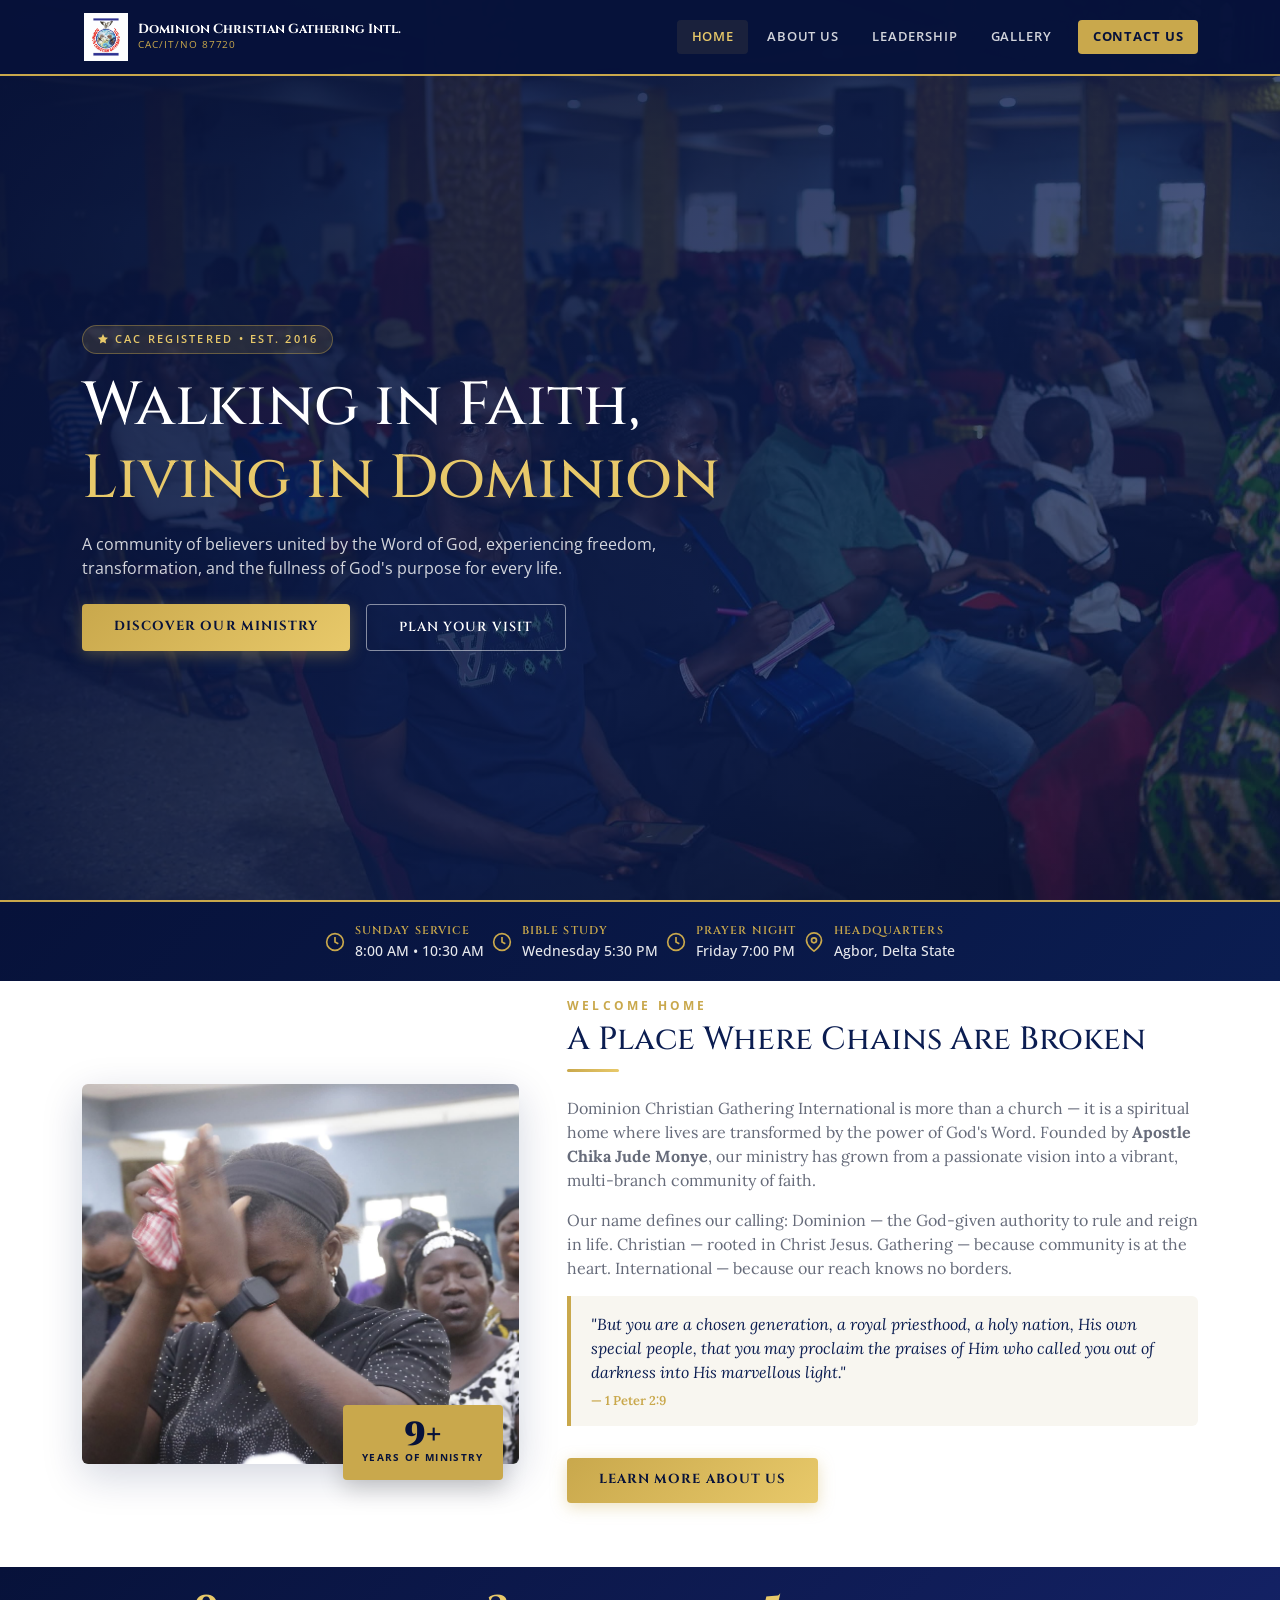
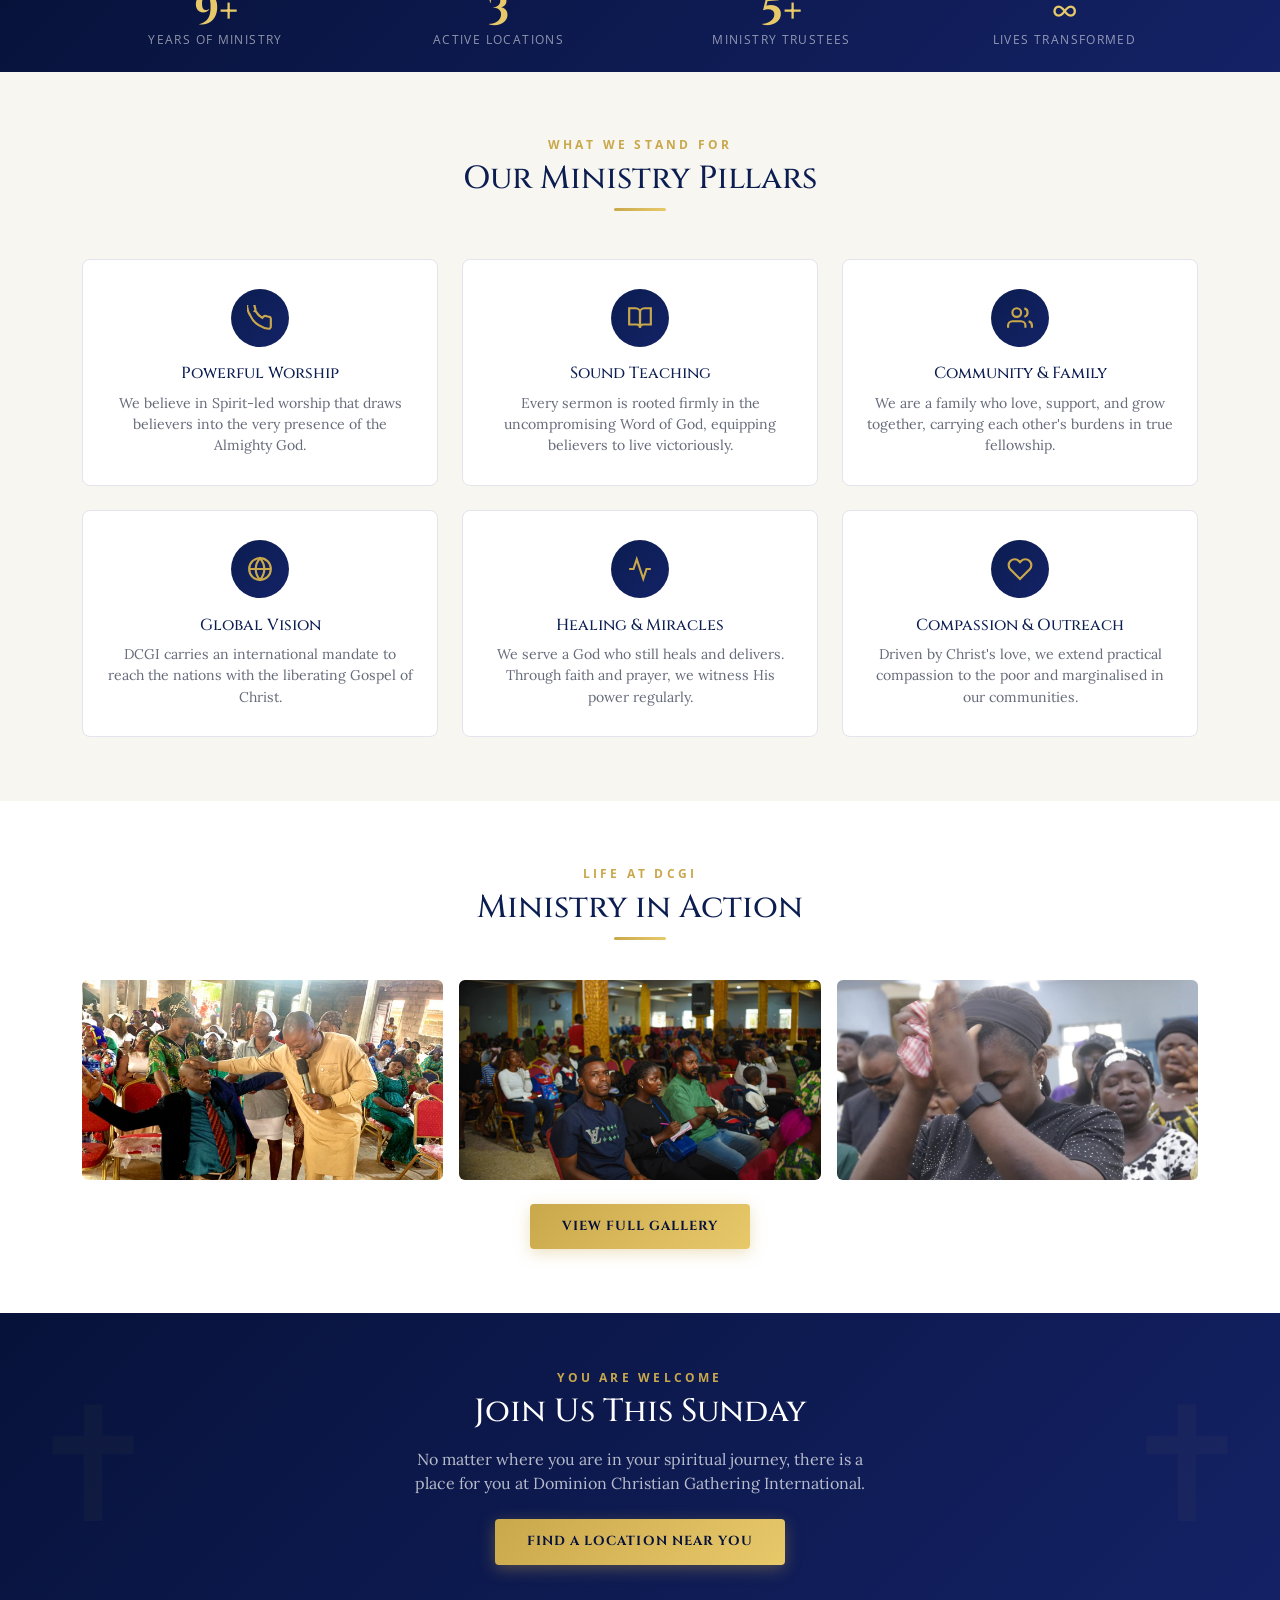
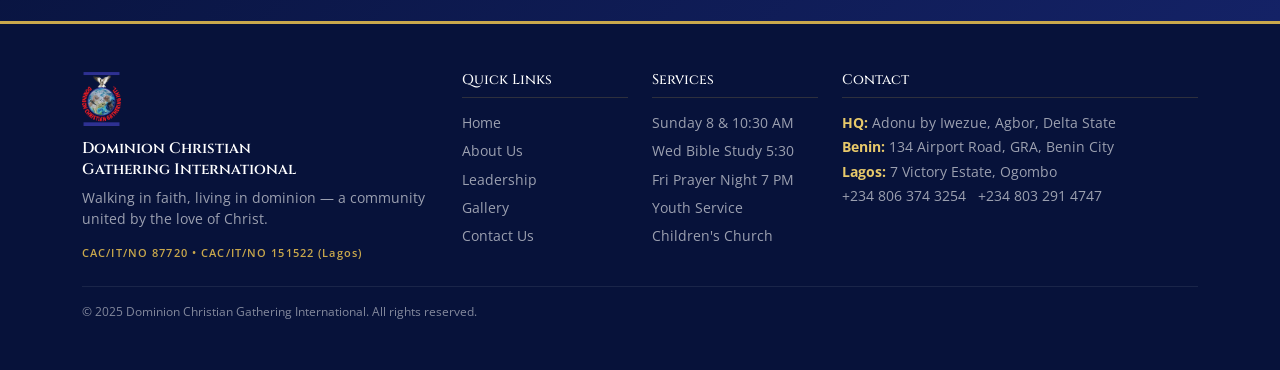
<file: index.html>
<!DOCTYPE html>
<html lang="en">
<head>
  <meta charset="UTF-8"/>
  <meta name="viewport" content="width=device-width, initial-scale=1.0"/>
  <title>Dominion Christian Gathering International</title>
  <meta name="description" content="DCGI — A place of faith, freedom, and divine dominion. CAC/IT/NO 87720."/>
  <link href="https://cdn.jsdelivr.net/npm/bootstrap@5.3.2/dist/css/bootstrap.min.css" rel="stylesheet"/>
  <link rel="stylesheet" href="css/style.css"/>
  <link rel="icon" type="image/jpeg" href="images/logo.jpg"/>
</head>
<body>

<!-- NAVBAR -->
<nav id="navbar" class="navbar navbar-expand-lg fixed-top">
  <div class="container">
    <a class="navbar-brand d-flex align-items-center gap-2" href="index.html">
      <img src="images/logo.jpg" alt="DCGI Logo"/>
      <div>
        <span class="brand-name">Dominion Christian Gathering Intl.</span>
        <span class="brand-tag">CAC/IT/NO 87720</span>
      </div>
    </a>
    <button class="navbar-toggler" type="button" data-bs-toggle="collapse" data-bs-target="#navMenu">
      <span class="navbar-toggler-icon"></span>
    </button>
    <div class="collapse navbar-collapse" id="navMenu">
      <ul class="navbar-nav ms-auto align-items-lg-center gap-lg-1 mt-2 mt-lg-0">
        <li class="nav-item"><a class="nav-link" href="index.html">Home</a></li>
        <li class="nav-item"><a class="nav-link" href="about.html">About Us</a></li>
        <li class="nav-item"><a class="nav-link" href="leadership.html">Leadership</a></li>
        <li class="nav-item"><a class="nav-link" href="gallery.html">Gallery</a></li>
        <li class="nav-item ms-lg-2"><a class="nav-link nav-cta" href="contact.html">Contact Us</a></li>
      </ul>
    </div>
  </div>
</nav>

<!-- HERO -->
<section class="hero-section">
  <div class="container hero-inner py-5">
    <div class="row">
      <div class="col-lg-8 col-xl-7">
        <div class="hero-badge">
          <svg width="12" height="12" fill="currentColor" viewBox="0 0 24 24"><path d="M12 2l3.09 6.26L22 9.27l-5 4.87 1.18 6.88L12 17.77l-6.18 3.25L7 14.14 2 9.27l6.91-1.01L12 2z"/></svg>
          CAC Registered &bull; Est. 2016
        </div>
        <h1 class="mb-3">Walking in Faith,<br/><span>Living in Dominion</span></h1>
        <p class="hero-lead mb-4">A community of believers united by the Word of God, experiencing freedom, transformation, and the fullness of God's purpose for every life.</p>
        <div class="d-flex flex-wrap gap-3">
          <a href="about.html" class="btn-gold">Discover Our Ministry</a>
          <a href="contact.html" class="btn-outline-light-gold">Plan Your Visit</a>
        </div>
      </div>
    </div>
  </div>
</section>

<!-- SERVICE TIMES BANNER -->
<div class="service-banner">
  <div class="container">
    <div class="row g-2 justify-content-center">
      <div class="col-6 col-md-auto">
        <div class="svc-item">
          <svg width="20" height="20" fill="none" stroke="currentColor" stroke-width="2" viewBox="0 0 24 24"><circle cx="12" cy="12" r="10"/><polyline points="12 6 12 12 16 14"/></svg>
          <div><div class="svc-day">Sunday Service</div><div class="svc-time">8:00 AM &bull; 10:30 AM</div></div>
        </div>
      </div>
      <div class="col-6 col-md-auto">
        <div class="svc-item">
          <svg width="20" height="20" fill="none" stroke="currentColor" stroke-width="2" viewBox="0 0 24 24"><circle cx="12" cy="12" r="10"/><polyline points="12 6 12 12 16 14"/></svg>
          <div><div class="svc-day">Bible Study</div><div class="svc-time">Wednesday 5:30 PM</div></div>
        </div>
      </div>
      <div class="col-6 col-md-auto">
        <div class="svc-item">
          <svg width="20" height="20" fill="none" stroke="currentColor" stroke-width="2" viewBox="0 0 24 24"><circle cx="12" cy="12" r="10"/><polyline points="12 6 12 12 16 14"/></svg>
          <div><div class="svc-day">Prayer Night</div><div class="svc-time">Friday 7:00 PM</div></div>
        </div>
      </div>
      <div class="col-6 col-md-auto">
        <div class="svc-item">
          <svg width="20" height="20" fill="none" stroke="currentColor" stroke-width="2" viewBox="0 0 24 24"><path d="M21 10c0 7-9 13-9 13s-9-6-9-13a9 9 0 0118 0z"/><circle cx="12" cy="10" r="3"/></svg>
          <div><div class="svc-day">Headquarters</div><div class="svc-time">Agbor, Delta State</div></div>
        </div>
      </div>
    </div>
  </div>
</div>

<!-- WELCOME -->
<section class="py-5 bg-white">
  <div class="container py-3">
    <div class="row g-5 align-items-center">
      <div class="col-lg-5 fade-in">
        <div class="welcome-img-wrap">
          <img src="images/IMG-20260520-WA0044.jpg" alt="Worship at DCGI"/>
          <div class="welcome-badge">
            <div class="num">9+</div>
            <div class="lbl">Years of Ministry</div>
          </div>
        </div>
      </div>
      <div class="col-lg-7 fade-in mt-4 mt-lg-0">
        <span class="sec-label">Welcome Home</span>
        <h2 class="sec-title">A Place Where Chains Are Broken</h2>
        <div class="gold-bar"></div>
        <p>Dominion Christian Gathering International is more than a church — it is a spiritual home where lives are transformed by the power of God's Word. Founded by <strong>Apostle Chika Jude Monye</strong>, our ministry has grown from a passionate vision into a vibrant, multi-branch community of faith.</p>
        <p class="mt-2">Our name defines our calling: Dominion — the God-given authority to rule and reign in life. Christian — rooted in Christ Jesus. Gathering — because community is at the heart. International — because our reach knows no borders.</p>
        <blockquote class="verse-box mt-3">
          "But you are a chosen generation, a royal priesthood, a holy nation, His own special people, that you may proclaim the praises of Him who called you out of darkness into His marvellous light."
          <cite>— 1 Peter 2:9</cite>
        </blockquote>
        <a href="about.html" class="btn-gold mt-3 d-inline-block">Learn More About Us</a>
      </div>
    </div>
  </div>
</section>

<!-- STATS BAR -->
<div class="stats-bar py-4">
  <div class="container">
    <div class="row g-3 text-center">
      <div class="col-6 col-md-3 fade-in"><div class="stat-num">9+</div><div class="stat-lbl">Years of Ministry</div></div>
      <div class="col-6 col-md-3 fade-in"><div class="stat-num">3</div><div class="stat-lbl">Active Locations</div></div>
      <div class="col-6 col-md-3 fade-in"><div class="stat-num">5+</div><div class="stat-lbl">Ministry Trustees</div></div>
      <div class="col-6 col-md-3 fade-in"><div class="stat-num">∞</div><div class="stat-lbl">Lives Transformed</div></div>
    </div>
  </div>
</div>

<!-- PILLARS -->
<section class="py-5" style="background:var(--off-white);">
  <div class="container py-3 text-center">
    <span class="sec-label">What We Stand For</span>
    <h2 class="sec-title">Our Ministry Pillars</h2>
    <div class="gold-bar center"></div>
    <div class="row g-4 mt-1">
      <div class="col-sm-6 col-lg-4 fade-in">
        <div class="pillar-card">
          <div class="pillar-icon"><svg width="26" height="26" fill="none" stroke="currentColor" stroke-width="2" viewBox="0 0 24 24"><path d="M22 16.92v3a2 2 0 01-2.18 2 19.79 19.79 0 01-8.63-3.07A19.5 19.5 0 013.07 9.81a19.79 19.79 0 01-3.07-8.68 2 2 0 012-2.18h3a2 2 0 012 1.72 12.84 12.84 0 00.7 2.81 2 2 0 01-.45 2.11L8.09 5.91a16 16 0 006 6l1.27-1.27a2 2 0 012.11-.45 12.84 12.84 0 002.81.7A2 2 0 0122 12.92v4z"/></svg></div>
          <h5>Powerful Worship</h5>
          <p>We believe in Spirit-led worship that draws believers into the very presence of the Almighty God.</p>
        </div>
      </div>
      <div class="col-sm-6 col-lg-4 fade-in">
        <div class="pillar-card">
          <div class="pillar-icon"><svg width="26" height="26" fill="none" stroke="currentColor" stroke-width="2" viewBox="0 0 24 24"><path d="M2 3h6a4 4 0 014 4v14a3 3 0 00-3-3H2z"/><path d="M22 3h-6a4 4 0 00-4 4v14a3 3 0 013-3h7z"/></svg></div>
          <h5>Sound Teaching</h5>
          <p>Every sermon is rooted firmly in the uncompromising Word of God, equipping believers to live victoriously.</p>
        </div>
      </div>
      <div class="col-sm-6 col-lg-4 fade-in">
        <div class="pillar-card">
          <div class="pillar-icon"><svg width="26" height="26" fill="none" stroke="currentColor" stroke-width="2" viewBox="0 0 24 24"><path d="M17 21v-2a4 4 0 00-4-4H5a4 4 0 00-4 4v2"/><circle cx="9" cy="7" r="4"/><path d="M23 21v-2a4 4 0 00-3-3.87"/><path d="M16 3.13a4 4 0 010 7.75"/></svg></div>
          <h5>Community &amp; Family</h5>
          <p>We are a family who love, support, and grow together, carrying each other's burdens in true fellowship.</p>
        </div>
      </div>
      <div class="col-sm-6 col-lg-4 fade-in">
        <div class="pillar-card">
          <div class="pillar-icon"><svg width="26" height="26" fill="none" stroke="currentColor" stroke-width="2" viewBox="0 0 24 24"><circle cx="12" cy="12" r="10"/><line x1="2" y1="12" x2="22" y2="12"/><path d="M12 2a15.3 15.3 0 014 10 15.3 15.3 0 01-4 10 15.3 15.3 0 01-4-10 15.3 15.3 0 014-10z"/></svg></div>
          <h5>Global Vision</h5>
          <p>DCGI carries an international mandate to reach the nations with the liberating Gospel of Christ.</p>
        </div>
      </div>
      <div class="col-sm-6 col-lg-4 fade-in">
        <div class="pillar-card">
          <div class="pillar-icon"><svg width="26" height="26" fill="none" stroke="currentColor" stroke-width="2" viewBox="0 0 24 24"><polyline points="22 12 18 12 15 21 9 3 6 12 2 12"/></svg></div>
          <h5>Healing &amp; Miracles</h5>
          <p>We serve a God who still heals and delivers. Through faith and prayer, we witness His power regularly.</p>
        </div>
      </div>
      <div class="col-sm-6 col-lg-4 fade-in">
        <div class="pillar-card">
          <div class="pillar-icon"><svg width="26" height="26" fill="none" stroke="currentColor" stroke-width="2" viewBox="0 0 24 24"><path d="M20.84 4.61a5.5 5.5 0 00-7.78 0L12 5.67l-1.06-1.06a5.5 5.5 0 00-7.78 7.78l1.06 1.06L12 21.23l7.78-7.78 1.06-1.06a5.5 5.5 0 000-7.78z"/></svg></div>
          <h5>Compassion &amp; Outreach</h5>
          <p>Driven by Christ's love, we extend practical compassion to the poor and marginalised in our communities.</p>
        </div>
      </div>
    </div>
  </div>
</section>

<!-- GALLERY PREVIEW -->
<section class="py-5 bg-white">
  <div class="container py-3 text-center">
    <span class="sec-label">Life at DCGI</span>
    <h2 class="sec-title">Ministry in Action</h2>
    <div class="gold-bar center"></div>
    <div class="row g-3 mt-1">
      <div class="col-4 fade-in"><img src="images/IMG-20260520-WA0041.jpg" class="img-fluid rounded" style="height:200px;object-fit:cover;width:100%;" alt="Ministry"/></div>
      <div class="col-4 fade-in"><img src="images/IMG-20260520-WA0042.jpg" class="img-fluid rounded" style="height:200px;object-fit:cover;width:100%;" alt="Congregation"/></div>
      <div class="col-4 fade-in"><img src="images/IMG-20260520-WA0044.jpg" class="img-fluid rounded" style="height:200px;object-fit:cover;width:100%;" alt="Worship"/></div>
    </div>
    <a href="gallery.html" class="btn-gold mt-4 d-inline-block">View Full Gallery</a>
  </div>
</section>

<!-- CTA BAND -->
<section class="cta-band py-5 text-center">
  <div class="container py-2">
    <span class="sec-label" style="color:var(--gold);">You Are Welcome</span>
    <h2 class="mb-3">Join Us This Sunday</h2>
    <p class="mb-4 mx-auto" style="max-width:480px;">No matter where you are in your spiritual journey, there is a place for you at Dominion Christian Gathering International.</p>
    <a href="contact.html" class="btn-gold">Find a Location Near You</a>
  </div>
</section>

<!-- FOOTER -->
<footer class="py-5">
  <div class="container">
    <div class="row g-4 mb-4">
      <div class="col-12 col-md-6 col-lg-4">
        <img src="images/logo.png" alt="DCGI" style="height:54px;margin-bottom:0.75rem;"/>
        <div class="ft-name mb-2">Dominion Christian<br/>Gathering International</div>
        <p>Walking in faith, living in dominion — a community united by the love of Christ.</p>
        <div class="ft-cac mt-2">CAC/IT/NO 87720 &bull; CAC/IT/NO 151522 (Lagos)</div>
      </div>
      <div class="col-6 col-lg-2">
        <h6>Quick Links</h6>
        <ul>
          <li><a href="index.html">Home</a></li>
          <li><a href="about.html">About Us</a></li>
          <li><a href="leadership.html">Leadership</a></li>
          <li><a href="gallery.html">Gallery</a></li>
          <li><a href="contact.html">Contact Us</a></li>
        </ul>
      </div>
      <div class="col-6 col-lg-2">
        <h6>Services</h6>
        <ul>
          <li><a href="#">Sunday 8 &amp; 10:30 AM</a></li>
          <li><a href="#">Wed Bible Study 5:30</a></li>
          <li><a href="#">Fri Prayer Night 7 PM</a></li>
          <li><a href="#">Youth Service</a></li>
          <li><a href="#">Children's Church</a></li>
        </ul>
      </div>
      <div class="col-12 col-lg-4">
        <h6>Contact</h6>
        <address style="font-family:'Open Sans',sans-serif;">
          <p class="mb-1"><strong style="color:var(--gold-lt);">HQ:</strong> Adonu by Iwezue, Agbor, Delta State</p>
          <p class="mb-1"><strong style="color:var(--gold-lt);">Benin:</strong> 134 Airport Road, GRA, Benin City</p>
          <p class="mb-1"><strong style="color:var(--gold-lt);">Lagos:</strong> 7 Victory Estate, Ogombo</p>
          <p class="mb-0"><a href="tel:+2348063743254">+234 806 374 3254</a> &nbsp; <a href="tel:+2348032914747">+234 803 291 4747</a></p>
        </address>
      </div>
    </div>
    <div class="footer-bottom pt-3 d-flex flex-wrap justify-content-between gap-2">
      <span>&copy; 2025 Dominion Christian Gathering International. All rights reserved.</span>
    </div>
  </div>
</footer>

<script src="https://cdn.jsdelivr.net/npm/bootstrap@5.3.2/dist/js/bootstrap.bundle.min.js"></script>
<script src="js/main.js"></script>
</body>
</html>
</file>
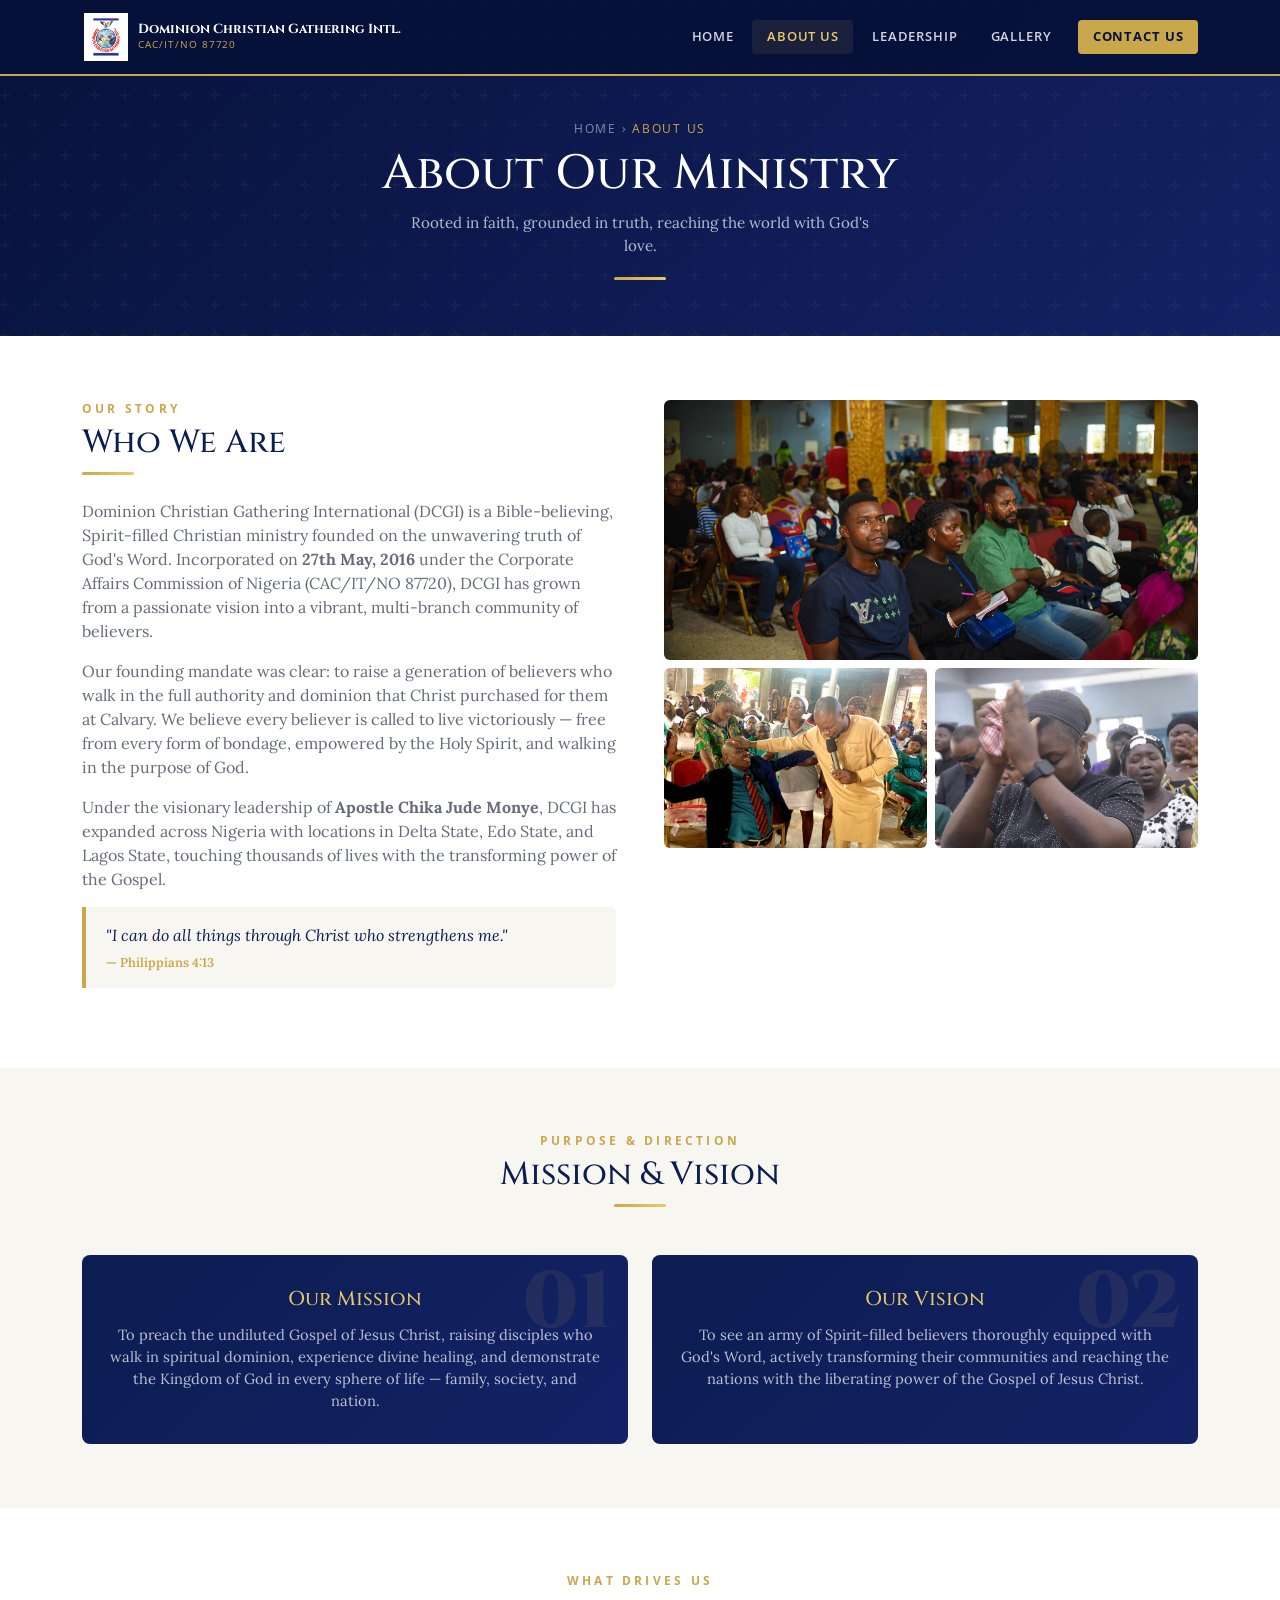
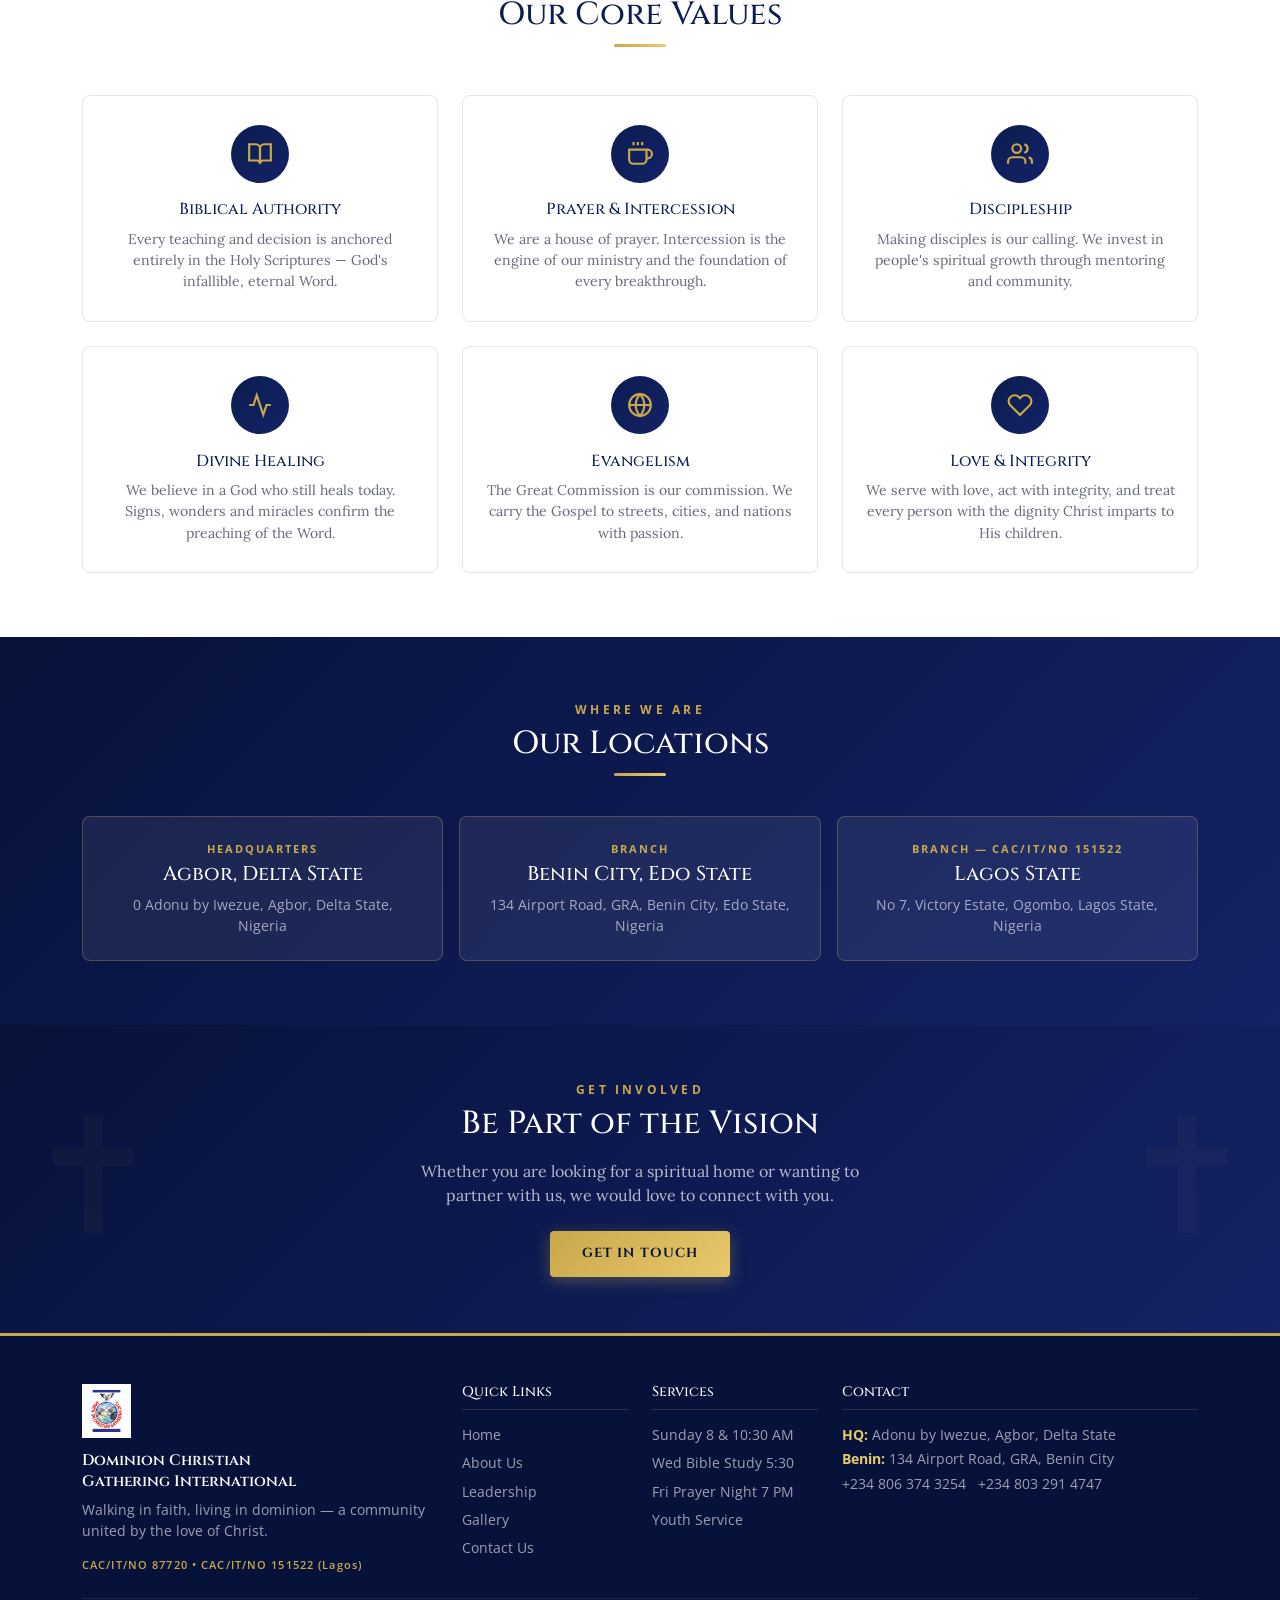
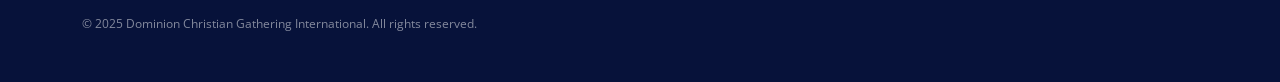
<file: about.html>
<!DOCTYPE html>
<html lang="en">
<head>
  <meta charset="UTF-8"/>
  <meta name="viewport" content="width=device-width, initial-scale=1.0"/>
  <title>About Us — Dominion Christian Gathering International</title>
  <meta name="description" content="Learn about the history, mission, and vision of DCGI, founded in 2016 by Apostle Chika Jude Monye."/>
  <link href="https://cdn.jsdelivr.net/npm/bootstrap@5.3.2/dist/css/bootstrap.min.css" rel="stylesheet"/>
  <link rel="stylesheet" href="css/style.css"/>
  <link rel="icon" type="image/jpeg" href="images/logo.jpg"/>
</head>
<body>

<!-- NAVBAR -->
<nav id="navbar" class="navbar navbar-expand-lg fixed-top">
  <div class="container">
    <a class="navbar-brand d-flex align-items-center gap-2" href="index.html">
      <img src="images/logo.jpg" alt="DCGI Logo"/>
      <div>
        <span class="brand-name">Dominion Christian Gathering Intl.</span>
        <span class="brand-tag">CAC/IT/NO 87720</span>
      </div>
    </a>
    <button class="navbar-toggler" type="button" data-bs-toggle="collapse" data-bs-target="#navMenu">
      <span class="navbar-toggler-icon"></span>
    </button>
    <div class="collapse navbar-collapse" id="navMenu">
      <ul class="navbar-nav ms-auto align-items-lg-center gap-lg-1 mt-2 mt-lg-0">
        <li class="nav-item"><a class="nav-link" href="index.html">Home</a></li>
        <li class="nav-item"><a class="nav-link" href="about.html">About Us</a></li>
        <li class="nav-item"><a class="nav-link" href="leadership.html">Leadership</a></li>
        <li class="nav-item"><a class="nav-link" href="gallery.html">Gallery</a></li>
        <li class="nav-item ms-lg-2"><a class="nav-link nav-cta" href="contact.html">Contact Us</a></li>
      </ul>
    </div>
  </div>
</nav>

<!-- PAGE HEADER -->
<header class="page-header">
  <div class="container">
    <div class="ph-breadcrumb">Home &rsaquo; <span>About Us</span></div>
    <h1>About Our Ministry</h1>
    <p>Rooted in faith, grounded in truth, reaching the world with God's love.</p>
    <div class="ph-gold-bar"></div>
  </div>
</header>

<!-- OUR STORY -->
<section class="py-5 bg-white">
  <div class="container py-3">
    <div class="row g-5 align-items-start">
      <div class="col-lg-6 fade-in">
        <span class="sec-label">Our Story</span>
        <h2 class="sec-title">Who We Are</h2>
        <div class="gold-bar"></div>
        <p>Dominion Christian Gathering International (DCGI) is a Bible-believing, Spirit-filled Christian ministry founded on the unwavering truth of God's Word. Incorporated on <strong>27th May, 2016</strong> under the Corporate Affairs Commission of Nigeria (CAC/IT/NO 87720), DCGI has grown from a passionate vision into a vibrant, multi-branch community of believers.</p>
        <p class="mt-2">Our founding mandate was clear: to raise a generation of believers who walk in the full authority and dominion that Christ purchased for them at Calvary. We believe every believer is called to live victoriously — free from every form of bondage, empowered by the Holy Spirit, and walking in the purpose of God.</p>
        <p class="mt-2">Under the visionary leadership of <strong>Apostle Chika Jude Monye</strong>, DCGI has expanded across Nigeria with locations in Delta State, Edo State, and Lagos State, touching thousands of lives with the transforming power of the Gospel.</p>
        <blockquote class="verse-box mt-3">
          "I can do all things through Christ who strengthens me."
          <cite>— Philippians 4:13</cite>
        </blockquote>
      </div>
      <div class="col-lg-6 fade-in">
        <div class="row g-2">
          <div class="col-12">
            <img src="images/IMG-20260520-WA0042.jpg" alt="DCGI Congregation" class="img-fluid rounded" style="height:260px;object-fit:cover;width:100%;"/>
          </div>
          <div class="col-6">
            <img src="images/IMG-20260520-WA0041.jpg" alt="Ministry" class="img-fluid rounded" style="height:180px;object-fit:cover;width:100%;"/>
          </div>
          <div class="col-6">
            <img src="images/IMG-20260520-WA0044.jpg" alt="Worship" class="img-fluid rounded" style="height:180px;object-fit:cover;width:100%;"/>
          </div>
        </div>
      </div>
    </div>
  </div>
</section>

<!-- MISSION & VISION -->
<section class="py-5" style="background:var(--off-white);">
  <div class="container py-3 text-center">
    <span class="sec-label">Purpose &amp; Direction</span>
    <h2 class="sec-title">Mission &amp; Vision</h2>
    <div class="gold-bar center"></div>
    <div class="row g-4 mt-1">
      <div class="col-md-6 fade-in">
        <div class="mv-card">
          <div class="mv-num">01</div>
          <h4>Our Mission</h4>
          <p>To preach the undiluted Gospel of Jesus Christ, raising disciples who walk in spiritual dominion, experience divine healing, and demonstrate the Kingdom of God in every sphere of life — family, society, and nation.</p>
        </div>
      </div>
      <div class="col-md-6 fade-in">
        <div class="mv-card">
          <div class="mv-num">02</div>
          <h4>Our Vision</h4>
          <p>To see an army of Spirit-filled believers thoroughly equipped with God's Word, actively transforming their communities and reaching the nations with the liberating power of the Gospel of Jesus Christ.</p>
        </div>
      </div>
    </div>
  </div>
</section>

<!-- CORE VALUES -->
<section class="py-5 bg-white">
  <div class="container py-3 text-center">
    <span class="sec-label">What Drives Us</span>
    <h2 class="sec-title">Our Core Values</h2>
    <div class="gold-bar center"></div>
    <div class="row g-4 mt-1">
      <div class="col-sm-6 col-lg-4 fade-in">
        <div class="pillar-card">
          <div class="pillar-icon"><svg width="26" height="26" fill="none" stroke="currentColor" stroke-width="2" viewBox="0 0 24 24"><path d="M2 3h6a4 4 0 014 4v14a3 3 0 00-3-3H2z"/><path d="M22 3h-6a4 4 0 00-4 4v14a3 3 0 013-3h7z"/></svg></div>
          <h5>Biblical Authority</h5>
          <p>Every teaching and decision is anchored entirely in the Holy Scriptures — God's infallible, eternal Word.</p>
        </div>
      </div>
      <div class="col-sm-6 col-lg-4 fade-in">
        <div class="pillar-card">
          <div class="pillar-icon"><svg width="26" height="26" fill="none" stroke="currentColor" stroke-width="2" viewBox="0 0 24 24"><path d="M18 8h1a4 4 0 010 8h-1"/><path d="M2 8h16v9a4 4 0 01-4 4H6a4 4 0 01-4-4V8z"/><line x1="6" y1="1" x2="6" y2="4"/><line x1="10" y1="1" x2="10" y2="4"/><line x1="14" y1="1" x2="14" y2="4"/></svg></div>
          <h5>Prayer &amp; Intercession</h5>
          <p>We are a house of prayer. Intercession is the engine of our ministry and the foundation of every breakthrough.</p>
        </div>
      </div>
      <div class="col-sm-6 col-lg-4 fade-in">
        <div class="pillar-card">
          <div class="pillar-icon"><svg width="26" height="26" fill="none" stroke="currentColor" stroke-width="2" viewBox="0 0 24 24"><path d="M17 21v-2a4 4 0 00-4-4H5a4 4 0 00-4 4v2"/><circle cx="9" cy="7" r="4"/><path d="M23 21v-2a4 4 0 00-3-3.87"/><path d="M16 3.13a4 4 0 010 7.75"/></svg></div>
          <h5>Discipleship</h5>
          <p>Making disciples is our calling. We invest in people's spiritual growth through mentoring and community.</p>
        </div>
      </div>
      <div class="col-sm-6 col-lg-4 fade-in">
        <div class="pillar-card">
          <div class="pillar-icon"><svg width="26" height="26" fill="none" stroke="currentColor" stroke-width="2" viewBox="0 0 24 24"><polyline points="22 12 18 12 15 21 9 3 6 12 2 12"/></svg></div>
          <h5>Divine Healing</h5>
          <p>We believe in a God who still heals today. Signs, wonders and miracles confirm the preaching of the Word.</p>
        </div>
      </div>
      <div class="col-sm-6 col-lg-4 fade-in">
        <div class="pillar-card">
          <div class="pillar-icon"><svg width="26" height="26" fill="none" stroke="currentColor" stroke-width="2" viewBox="0 0 24 24"><circle cx="12" cy="12" r="10"/><line x1="2" y1="12" x2="22" y2="12"/><path d="M12 2a15.3 15.3 0 014 10 15.3 15.3 0 01-4 10 15.3 15.3 0 01-4-10 15.3 15.3 0 014-10z"/></svg></div>
          <h5>Evangelism</h5>
          <p>The Great Commission is our commission. We carry the Gospel to streets, cities, and nations with passion.</p>
        </div>
      </div>
      <div class="col-sm-6 col-lg-4 fade-in">
        <div class="pillar-card">
          <div class="pillar-icon"><svg width="26" height="26" fill="none" stroke="currentColor" stroke-width="2" viewBox="0 0 24 24"><path d="M20.84 4.61a5.5 5.5 0 00-7.78 0L12 5.67l-1.06-1.06a5.5 5.5 0 00-7.78 7.78l1.06 1.06L12 21.23l7.78-7.78 1.06-1.06a5.5 5.5 0 000-7.78z"/></svg></div>
          <h5>Love &amp; Integrity</h5>
          <p>We serve with love, act with integrity, and treat every person with the dignity Christ imparts to His children.</p>
        </div>
      </div>
    </div>
  </div>
</section>

<!-- LOCATIONS -->
<section class="py-5" style="background:linear-gradient(135deg,var(--navy-dark),var(--navy-mid));">
  <div class="container py-3 text-center">
    <span class="sec-label" style="color:var(--gold);">Where We Are</span>
    <h2 class="sec-title" style="color:#fff;">Our Locations</h2>
    <div class="gold-bar center"></div>
    <div class="row g-3 mt-1">
      <div class="col-md-4 fade-in">
        <div class="loc-card">
          <div class="loc-type">Headquarters</div>
          <h5>Agbor, Delta State</h5>
          <p>0 Adonu by Iwezue, Agbor, Delta State, Nigeria</p>
        </div>
      </div>
      <div class="col-md-4 fade-in">
        <div class="loc-card">
          <div class="loc-type">Branch</div>
          <h5>Benin City, Edo State</h5>
          <p>134 Airport Road, GRA, Benin City, Edo State, Nigeria</p>
        </div>
      </div>
      <div class="col-md-4 fade-in">
        <div class="loc-card">
          <div class="loc-type">Branch — CAC/IT/NO 151522</div>
          <h5>Lagos State</h5>
          <p>No 7, Victory Estate, Ogombo, Lagos State, Nigeria</p>
        </div>
      </div>
    </div>
  </div>
</section>

<!-- CTA -->
<section class="cta-band py-5 text-center">
  <div class="container py-2">
    <span class="sec-label" style="color:var(--gold);">Get Involved</span>
    <h2 class="mb-3">Be Part of the Vision</h2>
    <p class="mb-4 mx-auto" style="max-width:460px;">Whether you are looking for a spiritual home or wanting to partner with us, we would love to connect with you.</p>
    <a href="contact.html" class="btn-gold">Get in Touch</a>
  </div>
</section>

<!-- FOOTER -->
<footer class="py-5">
  <div class="container">
    <div class="row g-4 mb-4">
      <div class="col-12 col-md-6 col-lg-4">
        <img src="images/logo.jpg" alt="DCGI" style="height:54px;margin-bottom:0.75rem;"/>
        <div class="ft-name mb-2">Dominion Christian<br/>Gathering International</div>
        <p>Walking in faith, living in dominion — a community united by the love of Christ.</p>
        <div class="ft-cac mt-2">CAC/IT/NO 87720 &bull; CAC/IT/NO 151522 (Lagos)</div>
      </div>
      <div class="col-6 col-lg-2">
        <h6>Quick Links</h6>
        <ul>
          <li><a href="index.html">Home</a></li>
          <li><a href="about.html">About Us</a></li>
          <li><a href="leadership.html">Leadership</a></li>
          <li><a href="gallery.html">Gallery</a></li>
          <li><a href="contact.html">Contact Us</a></li>
        </ul>
      </div>
      <div class="col-6 col-lg-2">
        <h6>Services</h6>
        <ul>
          <li><a href="#">Sunday 8 &amp; 10:30 AM</a></li>
          <li><a href="#">Wed Bible Study 5:30</a></li>
          <li><a href="#">Fri Prayer Night 7 PM</a></li>
          <li><a href="#">Youth Service</a></li>
        </ul>
      </div>
      <div class="col-12 col-lg-4">
        <h6>Contact</h6>
        <address style="font-family:'Open Sans',sans-serif;">
          <p class="mb-1"><strong style="color:var(--gold-lt);">HQ:</strong> Adonu by Iwezue, Agbor, Delta State</p>
          <p class="mb-1"><strong style="color:var(--gold-lt);">Benin:</strong> 134 Airport Road, GRA, Benin City</p>
          <p class="mb-0"><a href="tel:+2348063743254">+234 806 374 3254</a> &nbsp; <a href="tel:+2348032914747">+234 803 291 4747</a></p>
        </address>
      </div>
    </div>
    <div class="footer-bottom pt-3 d-flex flex-wrap justify-content-between gap-2">
      <span>&copy; 2025 Dominion Christian Gathering International. All rights reserved.</span>
    </div>
  </div>
</footer>

<script src="https://cdn.jsdelivr.net/npm/bootstrap@5.3.2/dist/js/bootstrap.bundle.min.js"></script>
<script src="js/main.js"></script>
</body>
</html>
</file>
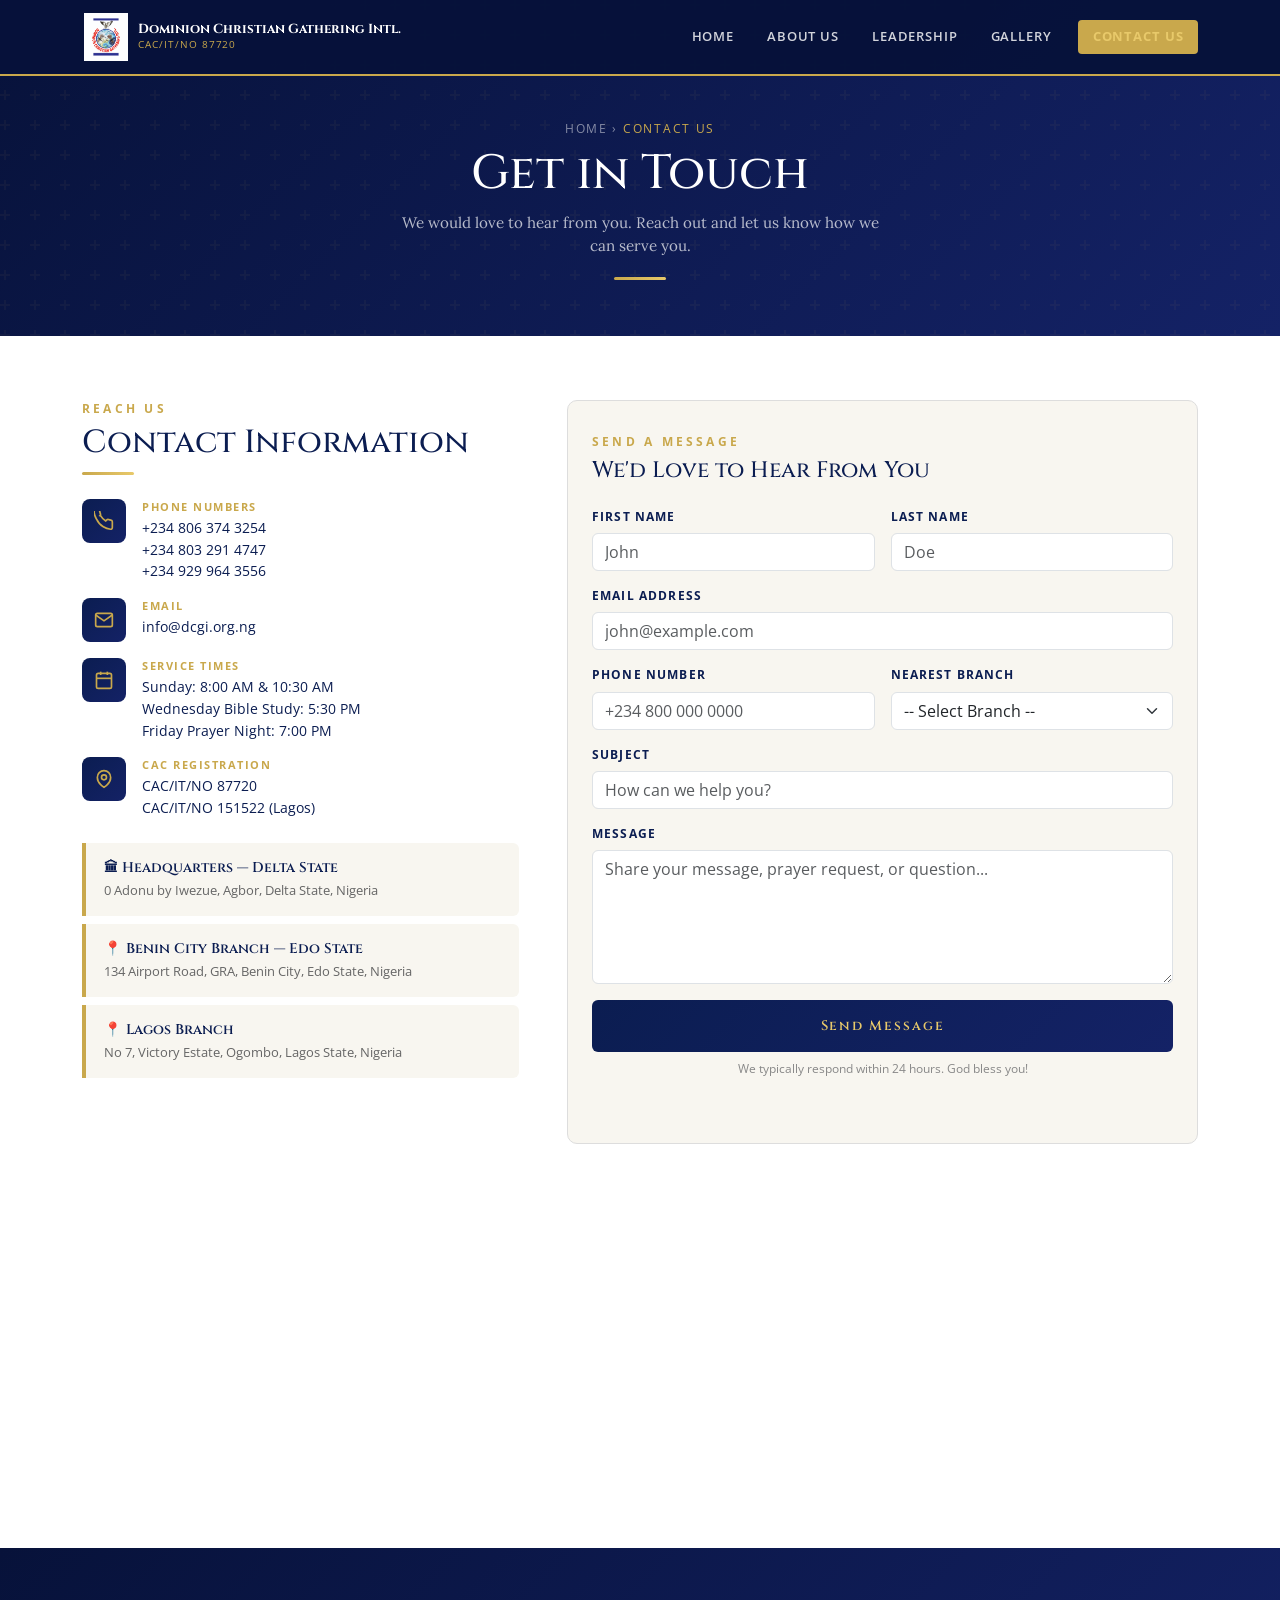
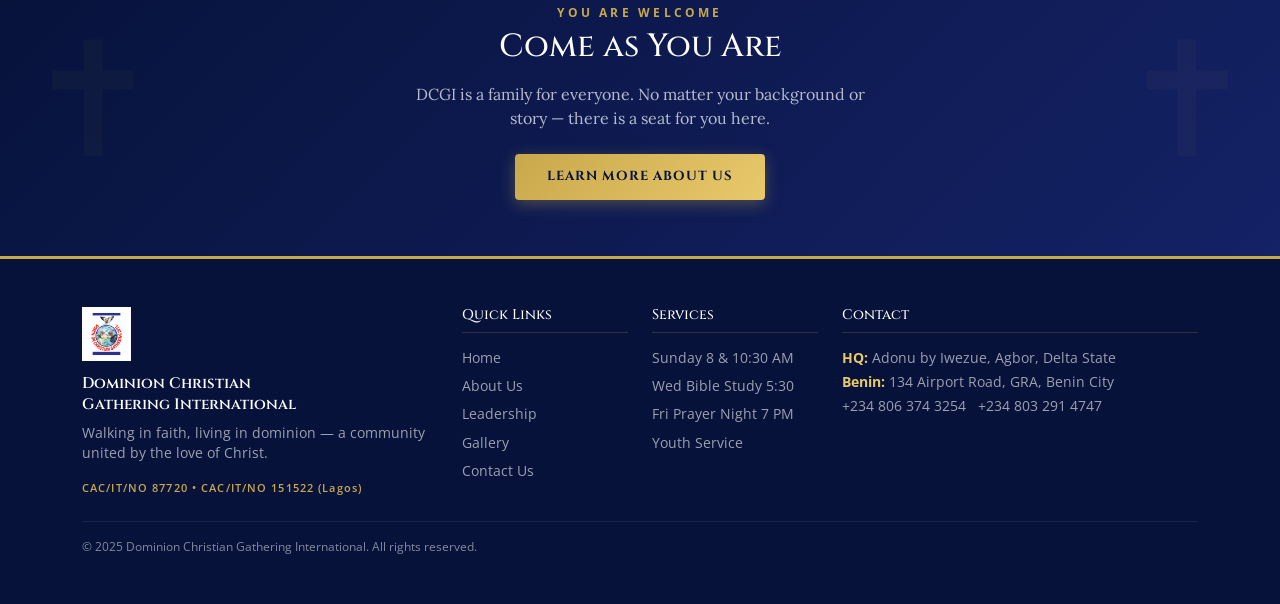
<file: contact.html>
<html lang="en">
<head>
  <meta charset="UTF-8"/>
  <meta name="viewport" content="width=device-width, initial-scale=1.0"/>
  <title>Contact Us — Dominion Christian Gathering International</title>
  <meta name="description" content="Reach out to DCGI. Find our locations in Agbor, Benin City, and Lagos."/>
  <link href="https://cdn.jsdelivr.net/npm/bootstrap@5.3.2/dist/css/bootstrap.min.css" rel="stylesheet"/>
  <link rel="stylesheet" href="css/style.css"/>
  <link rel="icon" type="image/jpeg" href="images/logo.jpg"/>
</head>
<body>

<!-- NAVBAR -->
<nav id="navbar" class="navbar navbar-expand-lg fixed-top">
  <div class="container">
    <a class="navbar-brand d-flex align-items-center gap-2" href="index.html">
      <img src="images/logo.jpg" alt="DCGI Logo"/>
      <div>
        <span class="brand-name">Dominion Christian Gathering Intl.</span>
        <span class="brand-tag">CAC/IT/NO 87720</span>
      </div>
    </a>
    <button class="navbar-toggler" type="button" data-bs-toggle="collapse" data-bs-target="#navMenu">
      <span class="navbar-toggler-icon"></span>
    </button>
    <div class="collapse navbar-collapse" id="navMenu">
      <ul class="navbar-nav ms-auto align-items-lg-center gap-lg-1 mt-2 mt-lg-0">
        <li class="nav-item"><a class="nav-link" href="index.html">Home</a></li>
        <li class="nav-item"><a class="nav-link" href="about.html">About Us</a></li>
        <li class="nav-item"><a class="nav-link" href="leadership.html">Leadership</a></li>
        <li class="nav-item"><a class="nav-link" href="gallery.html">Gallery</a></li>
        <li class="nav-item ms-lg-2"><a class="nav-link nav-cta" href="contact.html">Contact Us</a></li>
      </ul>
    </div>
  </div>
</nav>

<!-- PAGE HEADER -->
<header class="page-header">
  <div class="container">
    <div class="ph-breadcrumb">Home &rsaquo; <span>Contact Us</span></div>
    <h1>Get in Touch</h1>
    <p>We would love to hear from you. Reach out and let us know how we can serve you.</p>
    <div class="ph-gold-bar"></div>
  </div>
</header>

<!-- CONTACT SECTION -->
<section class="py-5 bg-white">
  <div class="container py-3">
    <div class="row g-5">

      <!-- Contact Info -->
      <div class="col-lg-5 fade-in">
        <span class="sec-label">Reach Us</span>
        <h2 class="sec-title">Contact Information</h2>
        <div class="gold-bar"></div>

        <!-- Phone -->
        <div class="d-flex gap-3 mb-3">
          <div class="contact-icon-box">
            <svg width="20" height="20" fill="none" stroke="currentColor" stroke-width="2" viewBox="0 0 24 24"><path d="M22 16.92v3a2 2 0 01-2.18 2 19.79 19.79 0 01-8.63-3.07A19.5 19.5 0 013.07 9.81a19.79 19.79 0 01-3.07-8.68 2 2 0 012-2.18h3a2 2 0 012 1.72 12.84 12.84 0 00.7 2.81 2 2 0 01-.45 2.11L8.09 5.91a16 16 0 006 6l1.27-1.27a2 2 0 012.11-.45 12.84 12.84 0 002.81.7A2 2 0 0122 12.92v4z"/></svg>
          </div>
          <div>
            <div class="c-label">Phone Numbers</div>
            <p class="c-text mb-0"><a href="tel:+2348063743254">+234 806 374 3254</a><br/><a href="tel:+2348032914747">+234 803 291 4747</a><br/><a href="tel:+2349299643556">+234 929 964 3556</a></p>
          </div>
        </div>

        <!-- Email -->
        <div class="d-flex gap-3 mb-3">
          <div class="contact-icon-box">
            <svg width="20" height="20" fill="none" stroke="currentColor" stroke-width="2" viewBox="0 0 24 24"><path d="M4 4h16c1.1 0 2 .9 2 2v12c0 1.1-.9 2-2 2H4c-1.1 0-2-.9-2-2V6c0-1.1.9-2 2-2z"/><polyline points="22,6 12,13 2,6"/></svg>
          </div>
          <div>
            <div class="c-label">Email</div>
            <p class="c-text mb-0">info@dcgi.org.ng</p>
          </div>
        </div>

        <!-- Schedule -->
        <div class="d-flex gap-3 mb-3">
          <div class="contact-icon-box">
            <svg width="20" height="20" fill="none" stroke="currentColor" stroke-width="2" viewBox="0 0 24 24"><rect x="3" y="4" width="18" height="18" rx="2" ry="2"/><line x1="16" y1="2" x2="16" y2="6"/><line x1="8" y1="2" x2="8" y2="6"/><line x1="3" y1="10" x2="21" y2="10"/></svg>
          </div>
          <div>
            <div class="c-label">Service Times</div>
            <p class="c-text mb-0">Sunday: 8:00 AM &amp; 10:30 AM<br/>Wednesday Bible Study: 5:30 PM<br/>Friday Prayer Night: 7:00 PM</p>
          </div>
        </div>

        <!-- CAC -->
        <div class="d-flex gap-3 mb-4">
          <div class="contact-icon-box">
            <svg width="20" height="20" fill="none" stroke="currentColor" stroke-width="2" viewBox="0 0 24 24"><path d="M12 22s-8-4.5-8-11.8A8 8 0 0112 2a8 8 0 018 8.2c0 7.3-8 11.8-8 11.8z"/><circle cx="12" cy="10" r="3"/></svg>
          </div>
          <div>
            <div class="c-label">CAC Registration</div>
            <p class="c-text mb-0">CAC/IT/NO 87720<br/>CAC/IT/NO 151522 (Lagos)</p>
          </div>
        </div>

        <!-- Branch addresses -->
        <div class="d-flex flex-column gap-2">
          <div class="branch-strip">
            <div class="b-name">🏛 Headquarters — Delta State</div>
            <p>0 Adonu by Iwezue, Agbor, Delta State, Nigeria</p>
          </div>
          <div class="branch-strip">
            <div class="b-name">📍 Benin City Branch — Edo State</div>
            <p>134 Airport Road, GRA, Benin City, Edo State, Nigeria</p>
          </div>
          <div class="branch-strip">
            <div class="b-name">📍 Lagos Branch</div>
            <p>No 7, Victory Estate, Ogombo, Lagos State, Nigeria</p>
          </div>
        </div>
      </div>

      <!-- Contact Form -->
      <div class="col-lg-7 fade-in">
        <div style="background:var(--off-white);border:1px solid #ddd;border-radius:10px;padding:2rem 1.5rem;">
          <span class="sec-label">Send a Message</span>
          <h3 style="color:var(--navy);font-family:'Cinzel',serif;font-size:1.4rem;margin-bottom:1.5rem;">We'd Love to Hear From You</h3>
          <form id="contactForm">
            <div class="row g-3">
              <div class="col-sm-6">
                <label for="fname" class="form-label" style="font-size:0.72rem;letter-spacing:0.1em;text-transform:uppercase;font-weight:700;color:var(--navy);">First Name</label>
                <input type="text" id="fname" name="fname" class="form-control" placeholder="John" required/>
              </div>
              <div class="col-sm-6">
                <label for="lname" class="form-label" style="font-size:0.72rem;letter-spacing:0.1em;text-transform:uppercase;font-weight:700;color:var(--navy);">Last Name</label>
                <input type="text" id="lname" name="lname" class="form-control" placeholder="Doe" required/>
              </div>
              <div class="col-12">
                <label for="email" class="form-label" style="font-size:0.72rem;letter-spacing:0.1em;text-transform:uppercase;font-weight:700;color:var(--navy);">Email Address</label>
                <input type="email" id="email" name="email" class="form-control" placeholder="john@example.com" required/>
              </div>
              <div class="col-sm-6">
                <label for="phone" class="form-label" style="font-size:0.72rem;letter-spacing:0.1em;text-transform:uppercase;font-weight:700;color:var(--navy);">Phone Number</label>
                <input type="tel" id="phone" name="phone" class="form-control" placeholder="+234 800 000 0000"/>
              </div>
              <div class="col-sm-6">
                <label for="branch" class="form-label" style="font-size:0.72rem;letter-spacing:0.1em;text-transform:uppercase;font-weight:700;color:var(--navy);">Nearest Branch</label>
                <select id="branch" name="branch" class="form-select">
                  <option value="">-- Select Branch --</option>
                  <option value="delta">Agbor, Delta State (HQ)</option>
                  <option value="benin">Benin City, Edo State</option>
                  <option value="lagos">Lagos State</option>
                </select>
              </div>
              <div class="col-12">
                <label for="subject" class="form-label" style="font-size:0.72rem;letter-spacing:0.1em;text-transform:uppercase;font-weight:700;color:var(--navy);">Subject</label>
                <input type="text" id="subject" name="subject" class="form-control" placeholder="How can we help you?" required/>
              </div>
              <div class="col-12">
                <label for="message" class="form-label" style="font-size:0.72rem;letter-spacing:0.1em;text-transform:uppercase;font-weight:700;color:var(--navy);">Message</label>
                <textarea id="message" name="message" class="form-control" rows="5" placeholder="Share your message, prayer request, or question..." required></textarea>
              </div>
              <div class="col-12">
                <button type="submit" class="btn-submit w-100 py-3" style="background:linear-gradient(135deg,var(--navy),var(--navy-mid));color:var(--gold-lt);font-family:'Cinzel',serif;font-size:0.85rem;letter-spacing:0.14em;font-weight:600;border:none;border-radius:6px;cursor:pointer;transition:0.25s;">Send Message</button>
                <p class="text-center mt-2" style="font-size:0.78rem;color:#888;font-family:'Open Sans',sans-serif;">We typically respond within 24 hours. God bless you!</p>
              </div>
            </div>
          </form>
        </div>
      </div>

    </div>
  </div>
</section>

<!-- MAP -->
<iframe class="map-frame" src="https://www.google.com/maps/embed?pb=!1m18!1m12!1m3!1d31768!2d6.15!3d6.25!2m3!1f0!2f0!3f0!3m2!1i1024!2i768!4f13.1!3m3!1m2!1s0x103bdc000000:0x0!2sAgbor%2C+Delta+State%2C+Nigeria!5e0!3m2!1sen!2sng!4v1234567890" allowfullscreen loading="lazy" title="DCGI Headquarters"></iframe>

<!-- CTA -->
<section class="cta-band py-5 text-center">
  <div class="container py-2">
    <span class="sec-label" style="color:var(--gold);">You Are Welcome</span>
    <h2 class="mb-3">Come as You Are</h2>
    <p class="mb-4 mx-auto" style="max-width:460px;">DCGI is a family for everyone. No matter your background or story — there is a seat for you here.</p>
    <a href="about.html" class="btn-gold">Learn More About Us</a>
  </div>
</section>

<!-- FOOTER -->
<footer class="py-5">
  <div class="container">
    <div class="row g-4 mb-4">
      <div class="col-12 col-md-6 col-lg-4">
        <img src="images/logo.jpg" alt="DCGI" style="height:54px;margin-bottom:0.75rem;"/>
        <div class="ft-name mb-2">Dominion Christian<br/>Gathering International</div>
        <p>Walking in faith, living in dominion — a community united by the love of Christ.</p>
        <div class="ft-cac mt-2">CAC/IT/NO 87720 &bull; CAC/IT/NO 151522 (Lagos)</div>
      </div>
      <div class="col-6 col-lg-2">
        <h6>Quick Links</h6>
        <ul>
          <li><a href="index.html">Home</a></li>
          <li><a href="about.html">About Us</a></li>
          <li><a href="leadership.html">Leadership</a></li>
          <li><a href="gallery.html">Gallery</a></li>
          <li><a href="contact.html">Contact Us</a></li>
        </ul>
      </div>
      <div class="col-6 col-lg-2">
        <h6>Services</h6>
        <ul>
          <li><a href="#">Sunday 8 &amp; 10:30 AM</a></li>
          <li><a href="#">Wed Bible Study 5:30</a></li>
          <li><a href="#">Fri Prayer Night 7 PM</a></li>
          <li><a href="#">Youth Service</a></li>
        </ul>
      </div>
      <div class="col-12 col-lg-4">
        <h6>Contact</h6>
        <address style="font-family:'Open Sans',sans-serif;">
          <p class="mb-1"><strong style="color:var(--gold-lt);">HQ:</strong> Adonu by Iwezue, Agbor, Delta State</p>
          <p class="mb-1"><strong style="color:var(--gold-lt);">Benin:</strong> 134 Airport Road, GRA, Benin City</p>
          <p class="mb-0"><a href="tel:+2348063743254">+234 806 374 3254</a> &nbsp; <a href="tel:+2348032914747">+234 803 291 4747</a></p>
        </address>
      </div>
    </div>
    <div class="footer-bottom pt-3 d-flex flex-wrap justify-content-between gap-2">
      <span>&copy; 2025 Dominion Christian Gathering International. All rights reserved.</span>
    </div>
  </div>
</footer>

<script src="https://cdn.jsdelivr.net/npm/bootstrap@5.3.2/dist/js/bootstrap.bundle.min.js"></script>
<script src="js/main.js"></script>
</body>
</html>
</file>
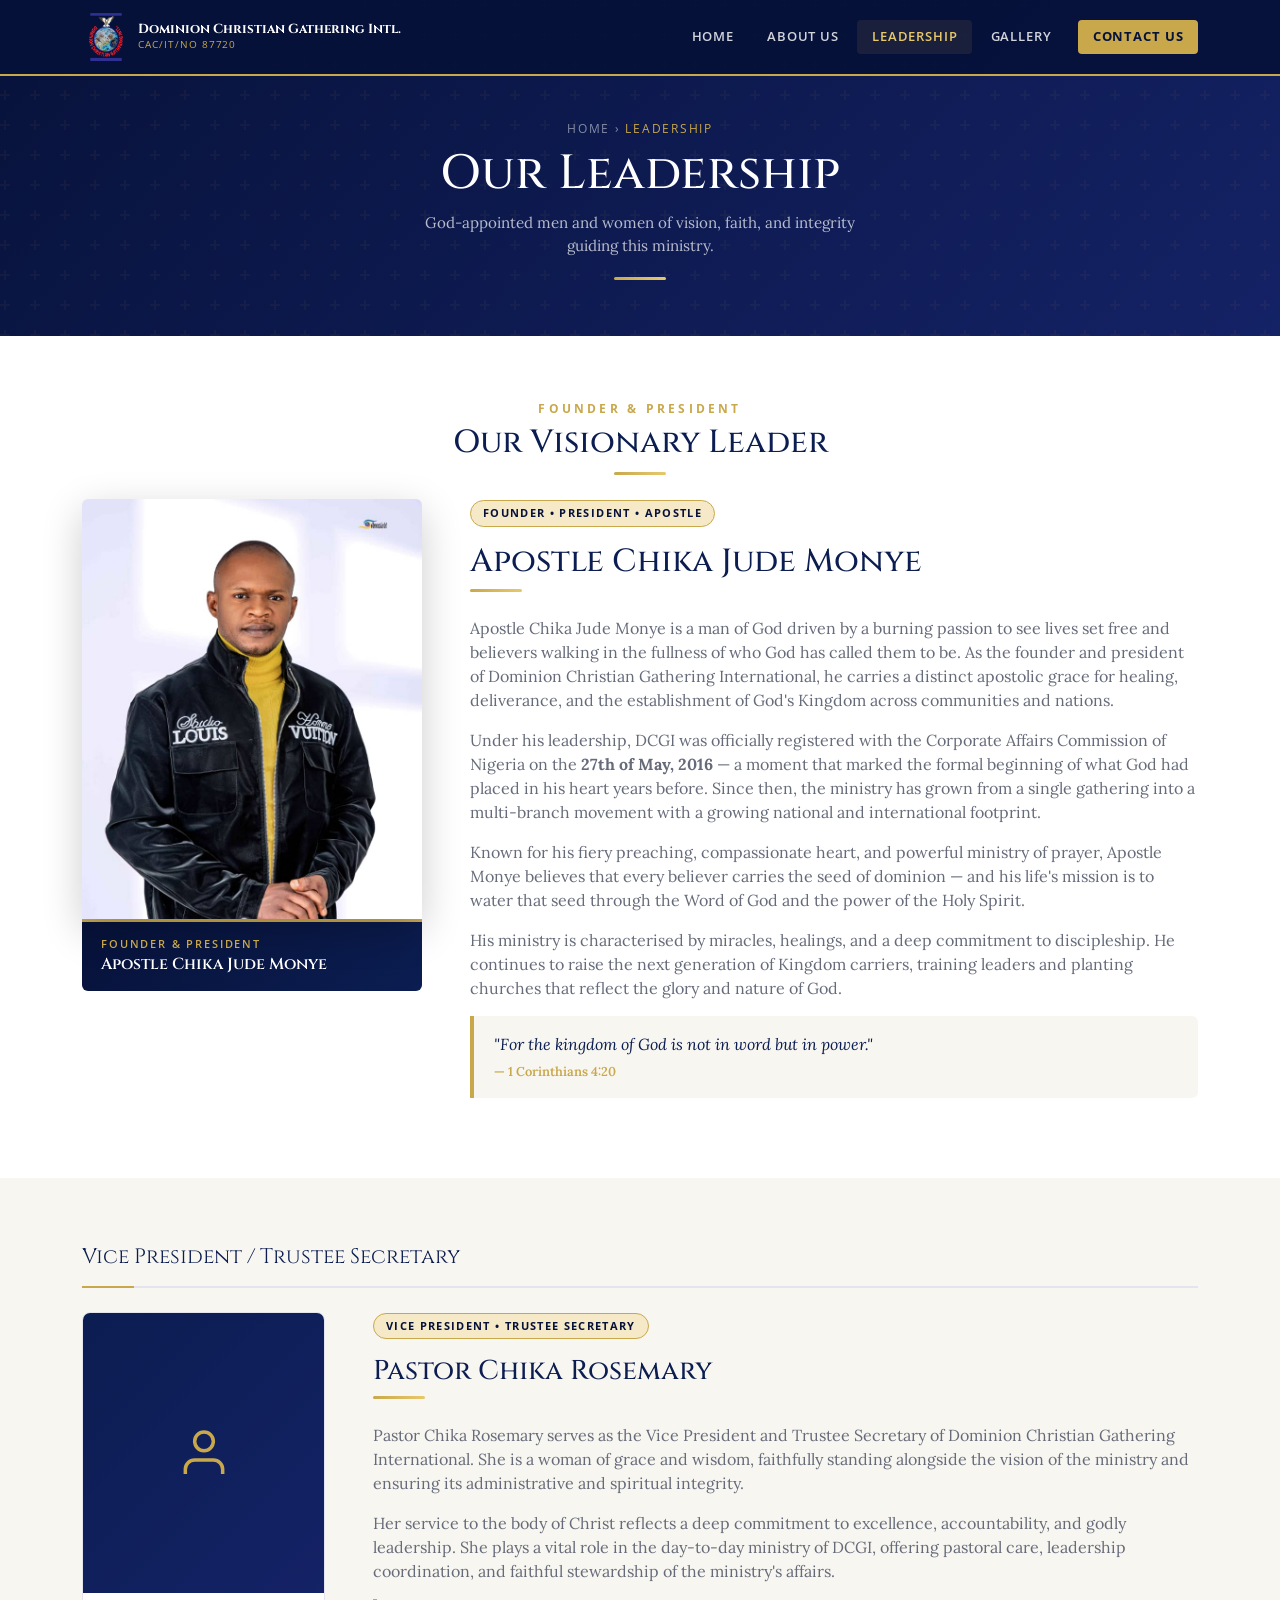
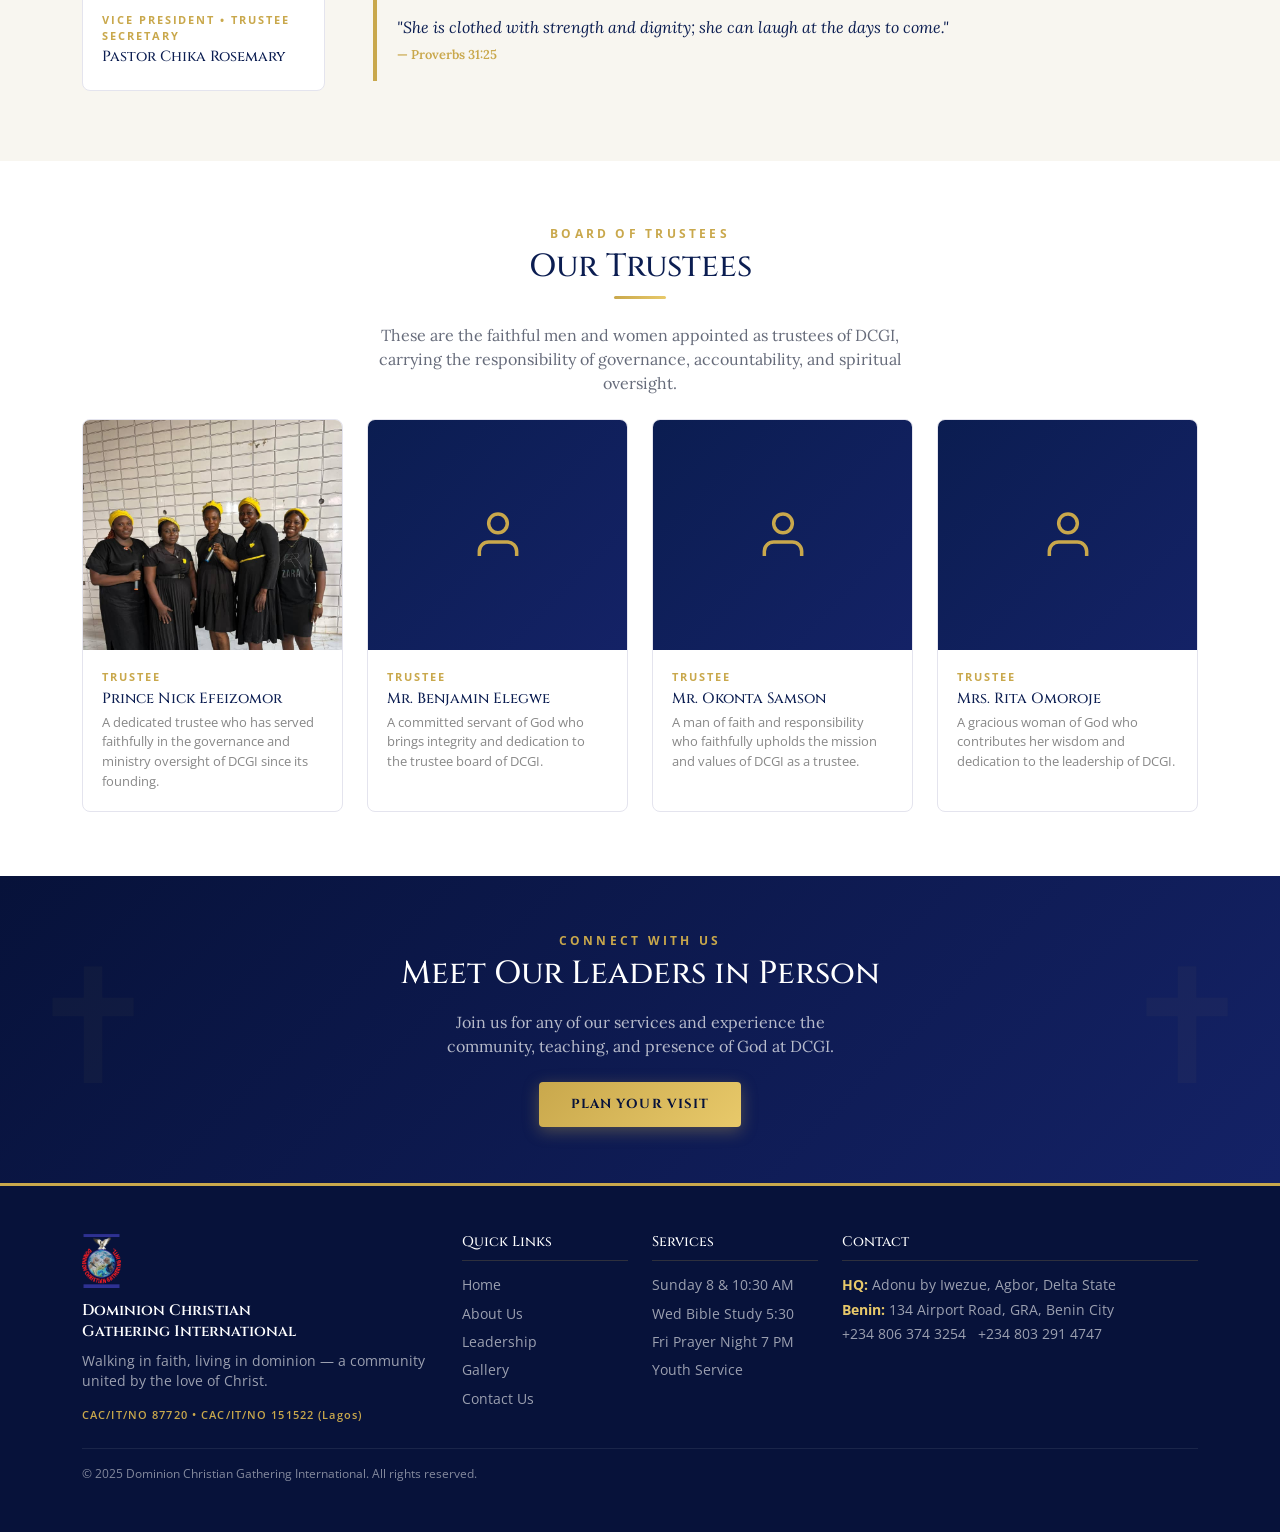
<file: leadership.html>
<!DOCTYPE html>
<html lang="en">
<head>
  <meta charset="UTF-8"/>
  <meta name="viewport" content="width=device-width, initial-scale=1.0"/>
  <title>Leadership — Dominion Christian Gathering International</title>
  <meta name="description" content="Meet the leadership of DCGI — Apostle Chika Jude Monye and the board of trustees."/>
  <link href="https://cdn.jsdelivr.net/npm/bootstrap@5.3.2/dist/css/bootstrap.min.css" rel="stylesheet"/>
  <link rel="stylesheet" href="css/style.css"/>
  <link rel="icon" type="image/png" href="images/logo.png"/>
</head>
<body>

<!-- NAVBAR -->
<nav id="navbar" class="navbar navbar-expand-lg fixed-top">
  <div class="container">
    <a class="navbar-brand d-flex align-items-center gap-2" href="index.html">
      <img src="images/logo.png" alt="DCGI Logo"/>
      <div>
        <span class="brand-name">Dominion Christian Gathering Intl.</span>
        <span class="brand-tag">CAC/IT/NO 87720</span>
      </div>
    </a>
    <button class="navbar-toggler" type="button" data-bs-toggle="collapse" data-bs-target="#navMenu">
      <span class="navbar-toggler-icon"></span>
    </button>
    <div class="collapse navbar-collapse" id="navMenu">
      <ul class="navbar-nav ms-auto align-items-lg-center gap-lg-1 mt-2 mt-lg-0">
        <li class="nav-item"><a class="nav-link" href="index.html">Home</a></li>
        <li class="nav-item"><a class="nav-link" href="about.html">About Us</a></li>
        <li class="nav-item"><a class="nav-link" href="leadership.html">Leadership</a></li>
        <li class="nav-item"><a class="nav-link" href="gallery.html">Gallery</a></li>
        <li class="nav-item ms-lg-2"><a class="nav-link nav-cta" href="contact.html">Contact Us</a></li>
      </ul>
    </div>
  </div>
</nav>

<!-- PAGE HEADER -->
<header class="page-header">
  <div class="container">
    <div class="ph-breadcrumb">Home &rsaquo; <span>Leadership</span></div>
    <h1>Our Leadership</h1>
    <p>God-appointed men and women of vision, faith, and integrity guiding this ministry.</p>
    <div class="ph-gold-bar"></div>
  </div>
</header>

<!-- FOUNDER / PRESIDENT -->
<section class="py-5 bg-white">
  <div class="container py-3">
    <div class="text-center mb-4">
      <span class="sec-label">Founder &amp; President</span>
      <h2 class="sec-title">Our Visionary Leader</h2>
      <div class="gold-bar center"></div>
    </div>
    <div class="row g-4 g-lg-5 align-items-start fade-in">
      <div class="col-lg-4">
        <div class="founder-img-wrap">
          <img src="images/IMG-20260522-WA0011.jpg" alt="Apostle Chika Jude Monye"/>
          <div class="founder-badge">
            <div class="f-role">Founder &amp; President</div>
            <div class="f-name">Apostle Chika Jude Monye</div>
          </div>
        </div>
      </div>
      <div class="col-lg-8">
        <span class="role-pill">Founder &bull; President &bull; Apostle</span>
        <h2 style="color:var(--navy);font-family:'Cinzel',serif;font-size:clamp(1.4rem,3vw,2rem);">Apostle Chika Jude Monye</h2>
        <div class="gold-bar mt-2"></div>
        <p>Apostle Chika Jude Monye is a man of God driven by a burning passion to see lives set free and believers walking in the fullness of who God has called them to be. As the founder and president of Dominion Christian Gathering International, he carries a distinct apostolic grace for healing, deliverance, and the establishment of God's Kingdom across communities and nations.</p>
        <p class="mt-2">Under his leadership, DCGI was officially registered with the Corporate Affairs Commission of Nigeria on the <strong>27th of May, 2016</strong> — a moment that marked the formal beginning of what God had placed in his heart years before. Since then, the ministry has grown from a single gathering into a multi-branch movement with a growing national and international footprint.</p>
        <p class="mt-2">Known for his fiery preaching, compassionate heart, and powerful ministry of prayer, Apostle Monye believes that every believer carries the seed of dominion — and his life's mission is to water that seed through the Word of God and the power of the Holy Spirit.</p>
        <p class="mt-2">His ministry is characterised by miracles, healings, and a deep commitment to discipleship. He continues to raise the next generation of Kingdom carriers, training leaders and planting churches that reflect the glory and nature of God.</p>
        <blockquote class="verse-box mt-3">
          "For the kingdom of God is not in word but in power."
          <cite>— 1 Corinthians 4:20</cite>
        </blockquote>
      </div>
    </div>
  </div>
</section>

<!-- VICE PRESIDENT -->
<section class="py-5" style="background:var(--off-white);">
  <div class="container py-3">
    <div class="trustees-title">Vice President / Trustee Secretary</div>
    <div class="row g-4 g-lg-5 align-items-start fade-in">
      <div class="col-sm-6 col-lg-3">
        <div class="trustee-card">
          <div class="trustee-placeholder" style="height:280px;">
            <svg width="56" height="56" viewBox="0 0 24 24" fill="none" stroke="currentColor" stroke-width="1.5"><path d="M20 21v-2a4 4 0 00-4-4H8a4 4 0 00-4 4v2"/><circle cx="12" cy="7" r="4"/></svg>
          </div>
          <div class="trustee-info">
            <div class="t-role">Vice President &bull; Trustee Secretary</div>
            <h6>Pastor Chika Rosemary</h6>
          </div>
        </div>
      </div>
      <div class="col-lg-9">
        <span class="role-pill">Vice President &bull; Trustee Secretary</span>
        <h3 style="color:var(--navy);font-family:'Cinzel',serif;font-size:clamp(1.2rem,2.5vw,1.7rem);">Pastor Chika Rosemary</h3>
        <div class="gold-bar mt-2"></div>
        <p>Pastor Chika Rosemary serves as the Vice President and Trustee Secretary of Dominion Christian Gathering International. She is a woman of grace and wisdom, faithfully standing alongside the vision of the ministry and ensuring its administrative and spiritual integrity.</p>
        <p class="mt-2">Her service to the body of Christ reflects a deep commitment to excellence, accountability, and godly leadership. She plays a vital role in the day-to-day ministry of DCGI, offering pastoral care, leadership coordination, and faithful stewardship of the ministry's affairs.</p>
        <blockquote class="verse-box mt-3">
          "She is clothed with strength and dignity; she can laugh at the days to come."
          <cite>— Proverbs 31:25</cite>
        </blockquote>
      </div>
    </div>
  </div>
</section>

<!-- TRUSTEES -->
<section class="py-5 bg-white">
  <div class="container py-3">
    <div class="text-center mb-4">
      <span class="sec-label">Board of Trustees</span>
      <h2 class="sec-title">Our Trustees</h2>
      <div class="gold-bar center"></div>
      <p class="mx-auto" style="max-width:580px;">These are the faithful men and women appointed as trustees of DCGI, carrying the responsibility of governance, accountability, and spiritual oversight.</p>
    </div>
    <div class="row g-4 fade-in">
      <div class="col-sm-6 col-lg-3">
        <div class="trustee-card">
          <img src="images/IMG-20260520-WA0060.jpg" alt="Prince Nick Efeizomor"/>
          <div class="trustee-info">
            <div class="t-role">Trustee</div>
            <h6>Prince Nick Efeizomor</h6>
            <p>A dedicated trustee who has served faithfully in the governance and ministry oversight of DCGI since its founding.</p>
          </div>
        </div>
      </div>
      <div class="col-sm-6 col-lg-3">
        <div class="trustee-card">
          <div class="trustee-placeholder">
            <svg width="56" height="56" viewBox="0 0 24 24" fill="none" stroke="currentColor" stroke-width="1.5"><path d="M20 21v-2a4 4 0 00-4-4H8a4 4 0 00-4 4v2"/><circle cx="12" cy="7" r="4"/></svg>
          </div>
          <div class="trustee-info">
            <div class="t-role">Trustee</div>
            <h6>Mr. Benjamin Elegwe</h6>
            <p>A committed servant of God who brings integrity and dedication to the trustee board of DCGI.</p>
          </div>
        </div>
      </div>
      <div class="col-sm-6 col-lg-3">
        <div class="trustee-card">
          <div class="trustee-placeholder">
            <svg width="56" height="56" viewBox="0 0 24 24" fill="none" stroke="currentColor" stroke-width="1.5"><path d="M20 21v-2a4 4 0 00-4-4H8a4 4 0 00-4 4v2"/><circle cx="12" cy="7" r="4"/></svg>
          </div>
          <div class="trustee-info">
            <div class="t-role">Trustee</div>
            <h6>Mr. Okonta Samson</h6>
            <p>A man of faith and responsibility who faithfully upholds the mission and values of DCGI as a trustee.</p>
          </div>
        </div>
      </div>
      <div class="col-sm-6 col-lg-3">
        <div class="trustee-card">
          <div class="trustee-placeholder">
            <svg width="56" height="56" viewBox="0 0 24 24" fill="none" stroke="currentColor" stroke-width="1.5"><path d="M20 21v-2a4 4 0 00-4-4H8a4 4 0 00-4 4v2"/><circle cx="12" cy="7" r="4"/></svg>
          </div>
          <div class="trustee-info">
            <div class="t-role">Trustee</div>
            <h6>Mrs. Rita Omoroje</h6>
            <p>A gracious woman of God who contributes her wisdom and dedication to the leadership of DCGI.</p>
          </div>
        </div>
      </div>
    </div>
  </div>
</section>

<!-- CTA -->
<section class="cta-band py-5 text-center">
  <div class="container py-2">
    <span class="sec-label" style="color:var(--gold);">Connect With Us</span>
    <h2 class="mb-3">Meet Our Leaders in Person</h2>
    <p class="mb-4 mx-auto" style="max-width:460px;">Join us for any of our services and experience the community, teaching, and presence of God at DCGI.</p>
    <a href="contact.html" class="btn-gold">Plan Your Visit</a>
  </div>
</section>

<!-- FOOTER -->
<footer class="py-5">
  <div class="container">
    <div class="row g-4 mb-4">
      <div class="col-12 col-md-6 col-lg-4">
        <img src="images/logo.png" alt="DCGI" style="height:54px;margin-bottom:0.75rem;"/>
        <div class="ft-name mb-2">Dominion Christian<br/>Gathering International</div>
        <p>Walking in faith, living in dominion — a community united by the love of Christ.</p>
        <div class="ft-cac mt-2">CAC/IT/NO 87720 &bull; CAC/IT/NO 151522 (Lagos)</div>
      </div>
      <div class="col-6 col-lg-2">
        <h6>Quick Links</h6>
        <ul>
          <li><a href="index.html">Home</a></li>
          <li><a href="about.html">About Us</a></li>
          <li><a href="leadership.html">Leadership</a></li>
          <li><a href="gallery.html">Gallery</a></li>
          <li><a href="contact.html">Contact Us</a></li>
        </ul>
      </div>
      <div class="col-6 col-lg-2">
        <h6>Services</h6>
        <ul>
          <li><a href="#">Sunday 8 &amp; 10:30 AM</a></li>
          <li><a href="#">Wed Bible Study 5:30</a></li>
          <li><a href="#">Fri Prayer Night 7 PM</a></li>
          <li><a href="#">Youth Service</a></li>
        </ul>
      </div>
      <div class="col-12 col-lg-4">
        <h6>Contact</h6>
        <address style="font-family:'Open Sans',sans-serif;">
          <p class="mb-1"><strong style="color:var(--gold-lt);">HQ:</strong> Adonu by Iwezue, Agbor, Delta State</p>
          <p class="mb-1"><strong style="color:var(--gold-lt);">Benin:</strong> 134 Airport Road, GRA, Benin City</p>
          <p class="mb-0"><a href="tel:+2348063743254">+234 806 374 3254</a> &nbsp; <a href="tel:+2348032914747">+234 803 291 4747</a></p>
        </address>
      </div>
    </div>
    <div class="footer-bottom pt-3 d-flex flex-wrap justify-content-between gap-2">
      <span>&copy; 2025 Dominion Christian Gathering International. All rights reserved.</span>
    </div>
  </div>
</footer>

<script src="https://cdn.jsdelivr.net/npm/bootstrap@5.3.2/dist/js/bootstrap.bundle.min.js"></script>
<script src="js/main.js"></script>
</body>
</html>
</file>
<file: css/style.css>
@import url('https://fonts.googleapis.com/css2?family=Cinzel:wght@400;600;700;900&family=Lora:ital,wght@0,400;0,600;1,400&family=Open+Sans:wght@300;400;600&display=swap');

/* ── Variables ── */
:root {
  --navy:      #0B1D51;
  --navy-dark: #07123A;
  --navy-mid:  #142266;
  --gold:      #C9A84C;
  --gold-lt:   #E8C96A;
  --gold-pale: #F5E9C8;
  --off-white: #F8F6F0;
  --gray:      #666B7A;
}

/* ── Base ── */
body { font-family: 'Open Sans', sans-serif; overflow-x: hidden; }
h1, h2, h3, h4, h5, h6 { font-family: 'Cinzel', serif; }
p { font-family: 'Lora', serif; color: var(--gray); }

/* ── Navbar ── */
#navbar {
  background: rgba(7, 18, 58, 0.97) !important;
  border-bottom: 2px solid var(--gold);
  padding: 0.5rem 0;
}
#navbar .navbar-brand img {
  height: 48px; width: 48px; object-fit: contain;
}
#navbar .brand-name {
  font-family: 'Cinzel', serif;
  font-size: 0.82rem; font-weight: 700;
  color: #fff; line-height: 1.2; display: block;
}
#navbar .brand-tag {
  font-size: 0.6rem; color: var(--gold);
  letter-spacing: 0.1em; text-transform: uppercase; display: block;
}
#navbar .nav-link {
  color: rgba(255,255,255,0.82) !important;
  font-size: 0.8rem; font-weight: 600;
  letter-spacing: 0.07em; text-transform: uppercase;
  padding: 0.45rem 0.9rem !important;
  border-radius: 4px; transition: 0.25s;
}
#navbar .nav-link:hover,
#navbar .nav-link.active { color: var(--gold-lt) !important; background: rgba(201,168,76,0.1); }
#navbar .nav-cta {
  background: var(--gold) !important;
  color: var(--navy-dark) !important;
  font-weight: 700 !important;
}
#navbar .nav-cta:hover { background: var(--gold-lt) !important; }
.navbar-toggler {
  border-color: rgba(201,168,76,0.5) !important;
  padding: 4px 8px;
}
.navbar-toggler-icon {
  background-image: url("data:image/svg+xml,%3csvg xmlns='http://www.w3.org/2000/svg' viewBox='0 0 30 30'%3e%3cpath stroke='rgba%28201%2C168%2C76%2C1%29' stroke-linecap='round' stroke-miterlimit='10' stroke-width='2' d='M4 7h22M4 15h22M4 23h22'/%3e%3c/svg%3e") !important;
}

/* ── Buttons ── */
.btn-gold {
  background: linear-gradient(135deg, var(--gold), var(--gold-lt));
  color: var(--navy-dark) !important;
  font-family: 'Cinzel', serif;
  font-size: 0.82rem; font-weight: 700;
  letter-spacing: 0.08em; text-transform: uppercase;
  padding: 0.8rem 2rem; border: none;
  border-radius: 4px; text-decoration: none;
  display: inline-block; transition: 0.25s;
  box-shadow: 0 4px 16px rgba(201,168,76,0.35);
}
.btn-gold:hover { transform: translateY(-2px); box-shadow: 0 8px 24px rgba(201,168,76,0.5); }
.btn-outline-light-gold {
  background: transparent; color: #fff !important;
  font-family: 'Cinzel', serif; font-size: 0.82rem;
  font-weight: 600; letter-spacing: 0.08em; text-transform: uppercase;
  padding: 0.8rem 2rem; border: 1.5px solid rgba(255,255,255,0.5);
  border-radius: 4px; text-decoration: none;
  display: inline-block; transition: 0.25s;
}
.btn-outline-light-gold:hover { border-color: var(--gold); color: var(--gold) !important; }

/* ── Section helpers ── */
.sec-label {
  font-family: 'Open Sans', sans-serif;
  font-size: 0.72rem; font-weight: 700;
  letter-spacing: 0.28em; text-transform: uppercase;
  color: var(--gold); display: block; margin-bottom: 0.4rem;
}
.sec-title { color: var(--navy); margin-bottom: 0.6rem; }
.gold-bar {
  width: 52px; height: 3px;
  background: linear-gradient(90deg, var(--gold), var(--gold-lt));
  border-radius: 2px; margin-bottom: 1.5rem;
}
.gold-bar.center { margin-left: auto; margin-right: auto; }

/* ── Hero ── */
.hero-section {
  position: relative; min-height: 100vh;
  display: flex; align-items: center;
  background: url('../images/IMG-20260520-WA0042.jpg') center/cover no-repeat;
  padding-top: 76px;
}
.hero-section::before {
  content: ''; position: absolute; inset: 0;
  background: linear-gradient(135deg, rgba(7,18,58,0.93) 0%, rgba(11,29,81,0.78) 60%, rgba(11,29,81,0.55) 100%);
}
.hero-inner { position: relative; z-index: 1; }
.hero-section h1 { color: #fff; font-size: clamp(2rem, 6vw, 3.8rem); line-height: 1.2; }
.hero-section h1 span { color: var(--gold-lt); display: block; }
.hero-section .hero-lead { color: rgba(255,255,255,0.82); font-family: 'Open Sans', sans-serif; font-size: 1rem; }
.hero-badge {
  display: inline-flex; align-items: center; gap: 6px;
  background: rgba(201,168,76,0.14);
  border: 1px solid rgba(201,168,76,0.4);
  color: var(--gold-lt); font-size: 0.7rem;
  letter-spacing: 0.2em; text-transform: uppercase; font-weight: 600;
  padding: 5px 14px; border-radius: 20px; margin-bottom: 1rem;
}

/* ── Service Banner ── */
.service-banner {
  background: linear-gradient(135deg, var(--navy-dark), var(--navy));
  border-top: 2px solid var(--gold);
  padding: 0.9rem 0;
}
.svc-item { display: flex; align-items: center; gap: 10px; padding: 0.4rem 0; }
.svc-item svg { color: var(--gold); flex-shrink: 0; }
.svc-day { font-family: 'Cinzel', serif; font-size: 0.7rem; font-weight: 600; color: var(--gold); letter-spacing: 0.1em; text-transform: uppercase; }
.svc-time { font-size: 0.88rem; color: rgba(255,255,255,0.9); font-weight: 500; }

/* ── Page Header ── */
.page-header {
  background: linear-gradient(135deg, var(--navy-dark) 0%, var(--navy-mid) 100%);
  padding: 7.5rem 0 3.5rem; text-align: center;
  position: relative; overflow: hidden;
}
.page-header::before {
  content: ''; position: absolute; inset: 0;
  background: url("data:image/svg+xml,%3Csvg width='60' height='60' viewBox='0 0 60 60' xmlns='http://www.w3.org/2000/svg'%3E%3Cg fill='none' fill-rule='evenodd'%3E%3Cg fill='%23C9A84C' fill-opacity='0.05'%3E%3Cpath d='M36 34v-4h-2v4h-4v2h4v4h2v-4h4v-2h-4zm0-30V0h-2v4h-4v2h4v4h2V6h4V4h-4zM6 34v-4H4v4H0v2h4v4h2v-4h4v-2H6zM6 4V0H4v4H0v2h4v4h2V6h4V4H6z'/%3E%3C/g%3E%3C/g%3E%3C/svg%3E");
}
.page-header > .container { position: relative; z-index: 1; }
.page-header h1 { color: #fff; font-size: clamp(1.8rem, 5vw, 3rem); margin-bottom: 0.6rem; }
.page-header p { color: rgba(255,255,255,0.7); max-width: 480px; margin: 0 auto; font-size: 0.95rem; }
.page-header .ph-gold-bar { width: 52px; height: 3px; background: linear-gradient(90deg,var(--gold),var(--gold-lt)); border-radius:2px; margin: 1.2rem auto 0; }
.ph-breadcrumb { font-size: 0.72rem; letter-spacing: 0.15em; text-transform: uppercase; color: rgba(255,255,255,0.5); margin-bottom: 0.5rem; }
.ph-breadcrumb span { color: var(--gold); }

/* ── Verse / quote box ── */
.verse-box {
  background: var(--off-white);
  border-left: 4px solid var(--gold);
  padding: 1rem 1.25rem;
  border-radius: 0 6px 6px 0;
  font-family: 'Lora', serif;
  font-style: italic; color: var(--navy);
}
.verse-box cite { display: block; font-style: normal; font-size: 0.8rem; color: var(--gold); font-weight: 600; margin-top: 0.4rem; }

/* ── Welcome section ── */
.welcome-img-wrap { position: relative; }
.welcome-img-wrap img { width: 100%; height: 380px; object-fit: cover; border-radius: 6px; box-shadow: 0 12px 40px rgba(11,29,81,0.18); }
.welcome-badge {
  position: absolute; bottom: -16px; right: 16px;
  background: var(--gold); color: var(--navy-dark);
  padding: 0.9rem 1.2rem; border-radius: 4px; text-align: center;
  box-shadow: 0 8px 24px rgba(0,0,0,0.2);
}
.welcome-badge .num { font-family: 'Cinzel', serif; font-size: 2rem; font-weight: 900; line-height: 1; }
.welcome-badge .lbl { font-size: 0.6rem; letter-spacing: 0.14em; text-transform: uppercase; font-weight: 700; }

/* ── Stats bar ── */
.stats-bar { background: linear-gradient(135deg, var(--navy-dark), var(--navy-mid)); }
.stat-num { font-family: 'Cinzel', serif; font-size: 2.5rem; font-weight: 700; color: var(--gold-lt); line-height: 1; }
.stat-lbl { font-size: 0.72rem; letter-spacing: 0.12em; text-transform: uppercase; color: rgba(255,255,255,0.55); font-family: 'Open Sans', sans-serif; }

/* ── Pillar cards ── */
.pillar-card {
  background: #fff; border: 1px solid #e4e4ee;
  border-radius: 8px; padding: 1.8rem 1.4rem;
  text-align: center; height: 100%;
  transition: 0.3s; position: relative; overflow: hidden;
}
.pillar-card::before {
  content: ''; position: absolute; top: 0; left: 0; right: 0;
  height: 3px; background: linear-gradient(90deg, var(--gold), var(--gold-lt));
  transform: scaleX(0); transform-origin: left; transition: 0.3s;
}
.pillar-card:hover { transform: translateY(-5px); box-shadow: 0 12px 36px rgba(11,29,81,0.13); }
.pillar-card:hover::before { transform: scaleX(1); }
.pillar-icon {
  width: 58px; height: 58px;
  background: linear-gradient(135deg, var(--navy), var(--navy-mid));
  border-radius: 50%; margin: 0 auto 1.1rem;
  display: flex; align-items: center; justify-content: center; color: var(--gold);
}
.pillar-card h5 { color: var(--navy); font-size: 1rem; margin-bottom: 0.6rem; }
.pillar-card p { font-size: 0.88rem; margin-bottom: 0; }

/* ── Mission/Vision cards ── */
.mv-card {
  background: linear-gradient(135deg, var(--navy), var(--navy-mid));
  border-radius: 8px; padding: 2rem 1.75rem; height: 100%;
  position: relative; overflow: hidden;
}
.mv-card .mv-num {
  font-family: 'Cinzel', serif; font-size: 5rem; font-weight: 900;
  color: rgba(201,168,76,0.1); line-height: 1;
  position: absolute; top: 0.5rem; right: 1rem;
}
.mv-card h4 { color: var(--gold-lt); font-size: 1.25rem; margin-bottom: 0.8rem; }
.mv-card p { color: rgba(255,255,255,0.72); font-size: 0.92rem; margin-bottom: 0; }

/* ── Location card ── */
.loc-card {
  background: rgba(255,255,255,0.07);
  border: 1px solid rgba(201,168,76,0.3);
  border-radius: 8px; padding: 1.5rem; height: 100%;
}
.loc-card .loc-type { font-size: 0.68rem; letter-spacing: 0.18em; text-transform: uppercase; color: var(--gold); font-weight: 700; }
.loc-card h5 { color: #fff; margin: 0.3rem 0 0.5rem; }
.loc-card p { color: rgba(255,255,255,0.6); font-size: 0.88rem; margin-bottom: 0; font-family: 'Open Sans', sans-serif; }

/* ── Leadership: Founder ── */
.founder-img-wrap img {
  width: 100%; border-radius: 6px 6px 0 0;
  object-fit: cover; object-position: top; height: 420px;
  box-shadow: 0 12px 40px rgba(0,0,0,0.2);
}
.founder-badge {
  background: linear-gradient(135deg, var(--navy-dark), var(--navy));
  border-top: 3px solid var(--gold);
  padding: 0.9rem 1.2rem; border-radius: 0 0 6px 6px;
}
.founder-badge .f-role { font-size: 0.67rem; letter-spacing: 0.17em; text-transform: uppercase; color: var(--gold); font-weight: 600; }
.founder-badge .f-name { font-family: 'Cinzel', serif; font-size: 1rem; color: #fff; font-weight: 600; }
.role-pill {
  display: inline-block; background: var(--gold-pale);
  color: var(--navy-dark); font-size: 0.7rem; font-weight: 700;
  letter-spacing: 0.12em; text-transform: uppercase;
  padding: 4px 12px; border-radius: 20px;
  border: 1px solid var(--gold); margin-bottom: 1rem;
}

/* ── Trustee cards ── */
.trustee-card {
  background: #fff; border: 1px solid #e4e4ee;
  border-radius: 8px; overflow: hidden; height: 100%; transition: 0.3s;
}
.trustee-card:hover { transform: translateY(-4px); box-shadow: 0 12px 36px rgba(11,29,81,0.14); }
.trustee-card img { width: 100%; height: 230px; object-fit: cover; object-position: top; }
.trustee-placeholder {
  height: 230px; background: linear-gradient(135deg, var(--navy), var(--navy-mid));
  display: flex; align-items: center; justify-content: center; color: var(--gold);
}
.trustee-info { padding: 1.2rem; }
.trustee-info .t-role { font-size: 0.67rem; letter-spacing: 0.18em; text-transform: uppercase; color: var(--gold); font-weight: 700; }
.trustee-info h6 { font-family: 'Cinzel', serif; color: var(--navy); font-size: 0.92rem; margin: 0.25rem 0 0.35rem; }
.trustee-info p { font-size: 0.82rem; color: #888; font-family: 'Open Sans', sans-serif; margin-bottom: 0; }

/* ── Section divider (trustees heading) ── */
.trustees-title {
  font-family: 'Cinzel', serif; color: var(--navy); font-size: 1.3rem;
  padding-bottom: 0.8rem; margin-bottom: 1.5rem;
  border-bottom: 2px solid #e4e4ee; position: relative;
}
.trustees-title::after {
  content: ''; position: absolute; bottom: -2px; left: 0;
  width: 52px; height: 2px; background: var(--gold);
}

/* ── Gallery ── */
.filter-btn {
  padding: 0.4rem 1.1rem; border-radius: 20px;
  font-size: 0.78rem; font-weight: 600;
  border: 1.5px solid #ddd; background: transparent; color: var(--navy);
  transition: 0.2s; cursor: pointer;
}
.filter-btn:hover, .filter-btn.active {
  background: var(--navy); border-color: var(--navy); color: #fff;
}
.gallery-item { overflow: hidden; border-radius: 6px; position: relative; cursor: pointer; }
.gallery-item img { width: 100%; height: 200px; object-fit: cover; display: block; transition: transform 0.35s; }
.gallery-item:hover img { transform: scale(1.06); }
.gallery-overlay {
  position: absolute; inset: 0; background: rgba(11,29,81,0.45);
  opacity: 0; transition: 0.3s; display: flex;
  align-items: center; justify-content: center; color: #fff;
}
.gallery-item:hover .gallery-overlay { opacity: 1; }

/* ── Lightbox ── */
.lightbox {
  display: none; position: fixed; inset: 0; z-index: 9999;
  background: rgba(0,0,0,0.92); align-items: center; justify-content: center;
}
.lightbox.open { display: flex; }
.lightbox img { max-width: 92vw; max-height: 88vh; border-radius: 6px; }
.lb-close { position: absolute; top: 1rem; right: 1.5rem; background: none; border: none; color: #fff; font-size: 2.2rem; cursor: pointer; line-height: 1; }

/* ── Contact ── */
.contact-icon-box {
  width: 44px; height: 44px; flex-shrink: 0;
  background: linear-gradient(135deg, var(--navy), var(--navy-mid));
  border-radius: 8px; display: flex; align-items: center; justify-content: center; color: var(--gold);
}
.c-label { font-size: 0.68rem; letter-spacing: 0.14em; text-transform: uppercase; color: var(--gold); font-weight: 700; margin-bottom: 2px; font-family: 'Open Sans', sans-serif; }
.c-text { font-size: 0.9rem; color: var(--navy); font-family: 'Open Sans', sans-serif; margin-bottom: 0; }
.c-text a { color: var(--navy); text-decoration: none; }
.c-text a:hover { color: var(--gold); }
.branch-strip {
  border-left: 4px solid var(--gold); background: var(--off-white);
  padding: 0.9rem 1.1rem; border-radius: 0 6px 6px 0;
}
.branch-strip .b-name { font-family: 'Cinzel', serif; font-size: 0.88rem; color: var(--navy); font-weight: 600; margin-bottom: 0.2rem; }
.branch-strip p { font-size: 0.83rem; color: #666; margin-bottom: 0; font-family: 'Open Sans', sans-serif; }

/* ── CTA Band ── */
.cta-band {
  background: linear-gradient(135deg, var(--navy-dark), var(--navy-mid));
  position: relative; overflow: hidden;
}
.cta-band::before, .cta-band::after {
  content: '✝'; position: absolute;
  font-size: 10rem; color: rgba(201,168,76,0.04); font-family: serif; top: 50%; transform: translateY(-50%);
}
.cta-band::before { left: 2%; }
.cta-band::after  { right: 2%; }
.cta-band h2 { color: #fff; }
.cta-band p  { color: rgba(255,255,255,0.7); }

/* ── Footer ── */
footer { background: var(--navy-dark); border-top: 3px solid var(--gold); }
.ft-name { font-family: 'Cinzel', serif; font-size: 0.95rem; color: #fff; font-weight: 600; line-height: 1.4; }
footer p, footer li { font-family: 'Open Sans', sans-serif; font-size: 0.85rem; color: rgba(255,255,255,0.6); }
footer h6 { font-family: 'Cinzel', serif; color: #fff; font-size: 0.88rem; padding-bottom: 0.55rem; border-bottom: 1px solid rgba(201,168,76,0.2); margin-bottom: 0.9rem; }
footer ul { list-style: none; padding: 0; margin: 0; }
footer ul li { margin-bottom: 0.5rem; }
footer a { color: rgba(255,255,255,0.6); text-decoration: none; transition: 0.2s; }
footer a:hover { color: var(--gold-lt); }
.ft-cac { font-size: 0.7rem; letter-spacing: 0.1em; color: var(--gold); font-weight: 600; }
.footer-bottom { border-top: 1px solid rgba(255,255,255,0.08); font-size: 0.78rem; color: rgba(255,255,255,0.5); }

/* ── Map ── */
.map-frame { width: 100%; height: 340px; border: 0; display: block; filter: grayscale(15%); }

/* ── Fade-up animation ── */
.fade-in { opacity: 0; transform: translateY(20px); transition: opacity 0.55s ease, transform 0.55s ease; }
.fade-in.visible { opacity: 1; transform: translateY(0); }

/* ── Responsive tweaks ── */
@media (max-width: 991px) {
  #navbar .navbar-collapse { background: rgba(7,18,58,0.98); padding: 1rem; border-radius: 0 0 8px 8px; }
  #navbar .nav-cta { margin-top: 0.5rem; display: inline-block; }
}
@media (max-width: 767px) {
  .hero-section { min-height: 95vh; }
  .welcome-img-wrap img { height: 280px; }
  .welcome-badge { position: static; display: inline-block; margin-top: 1rem; }
  .founder-img-wrap img { height: 300px; }
  .gallery-item img { height: 180px; }
  .mv-card { margin-bottom: 1rem; }
}
@media (max-width: 575px) {
  .page-header { padding: 6.5rem 0 2.5rem; }
  .gallery-item img { height: 160px; }
}
</file>
